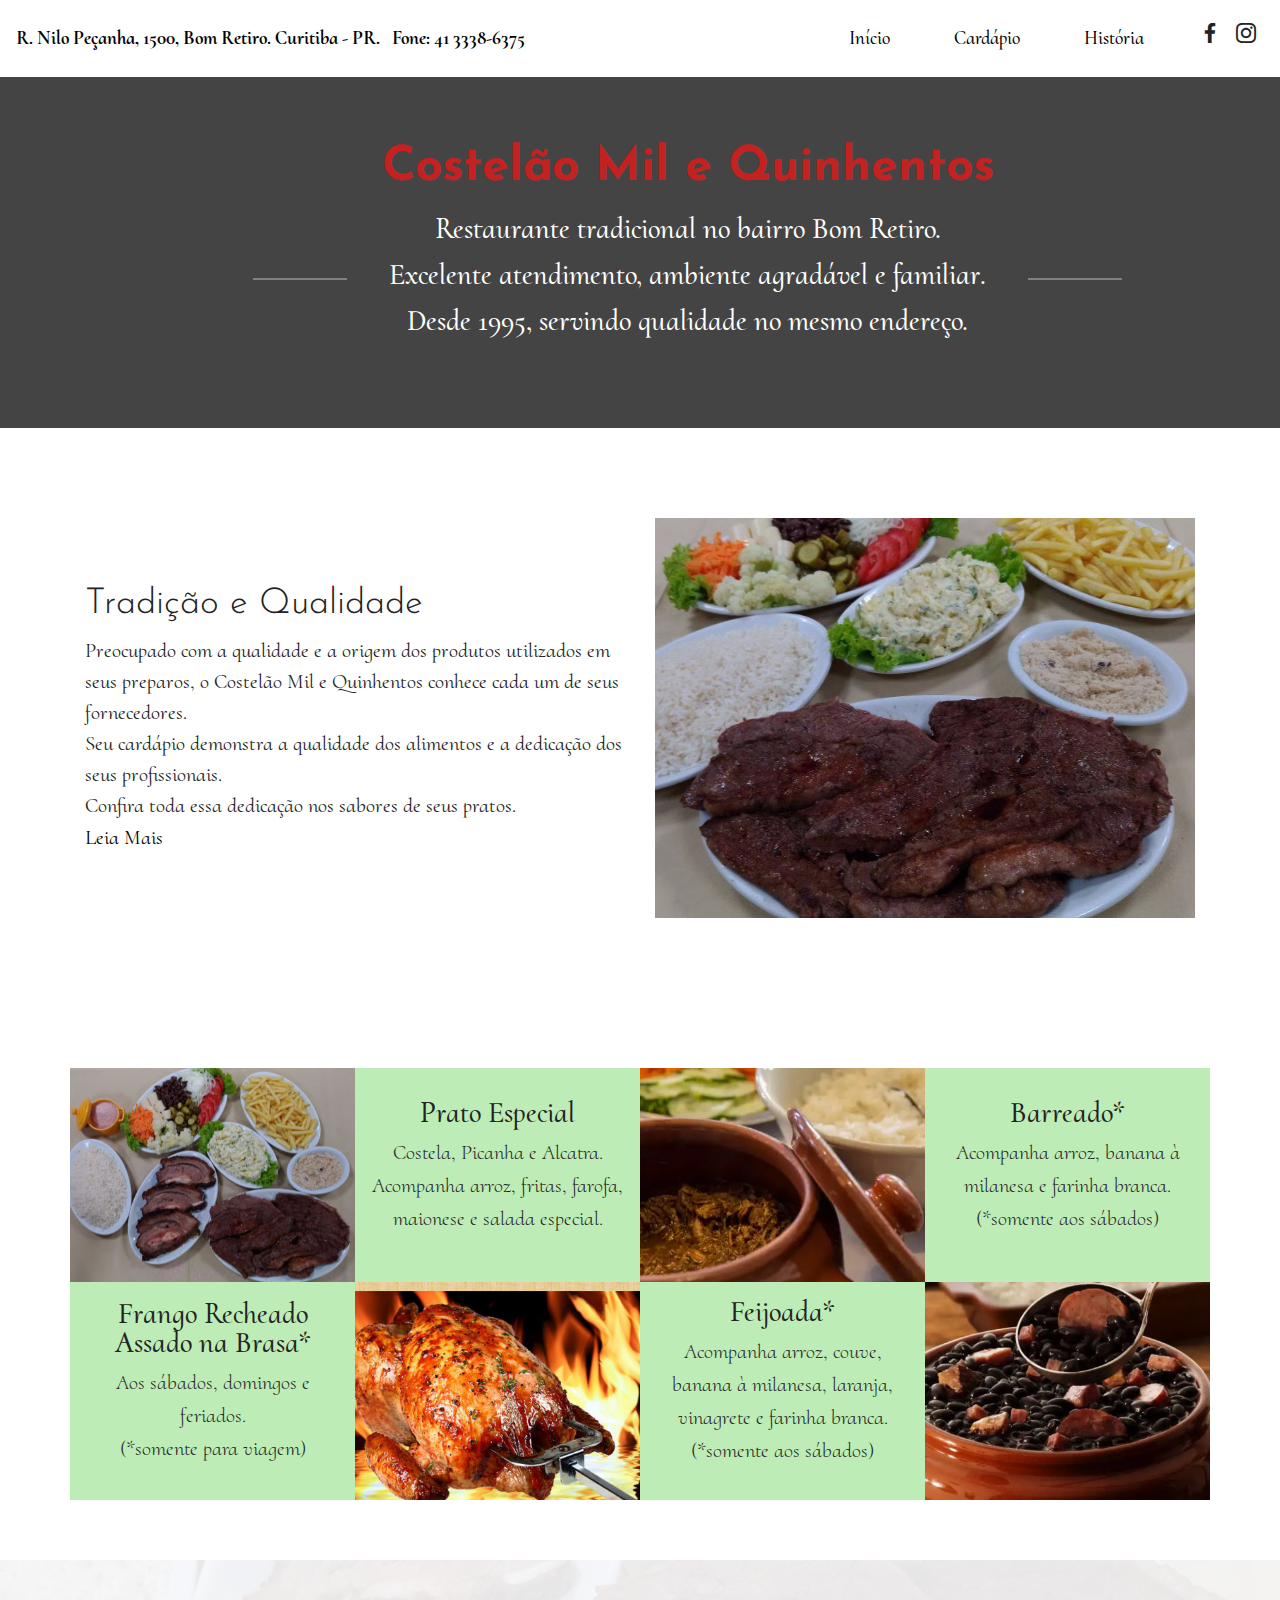
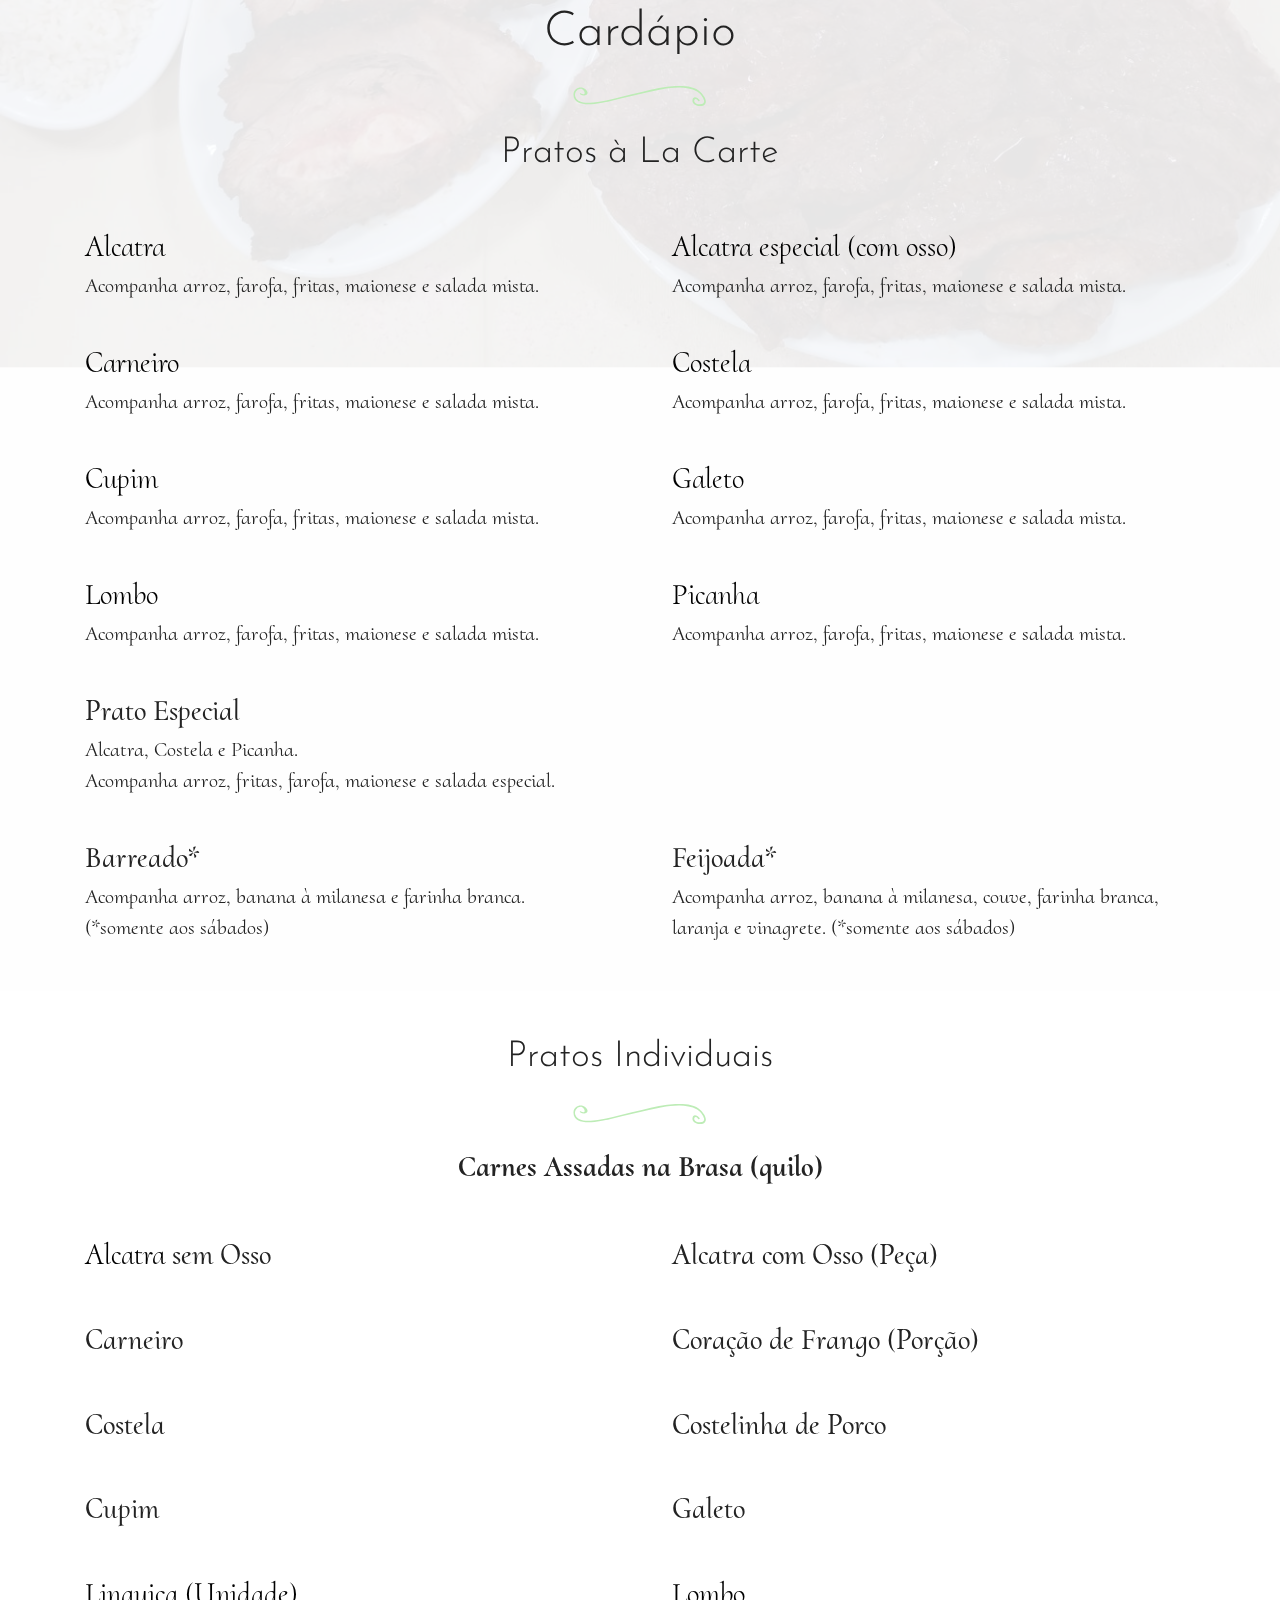
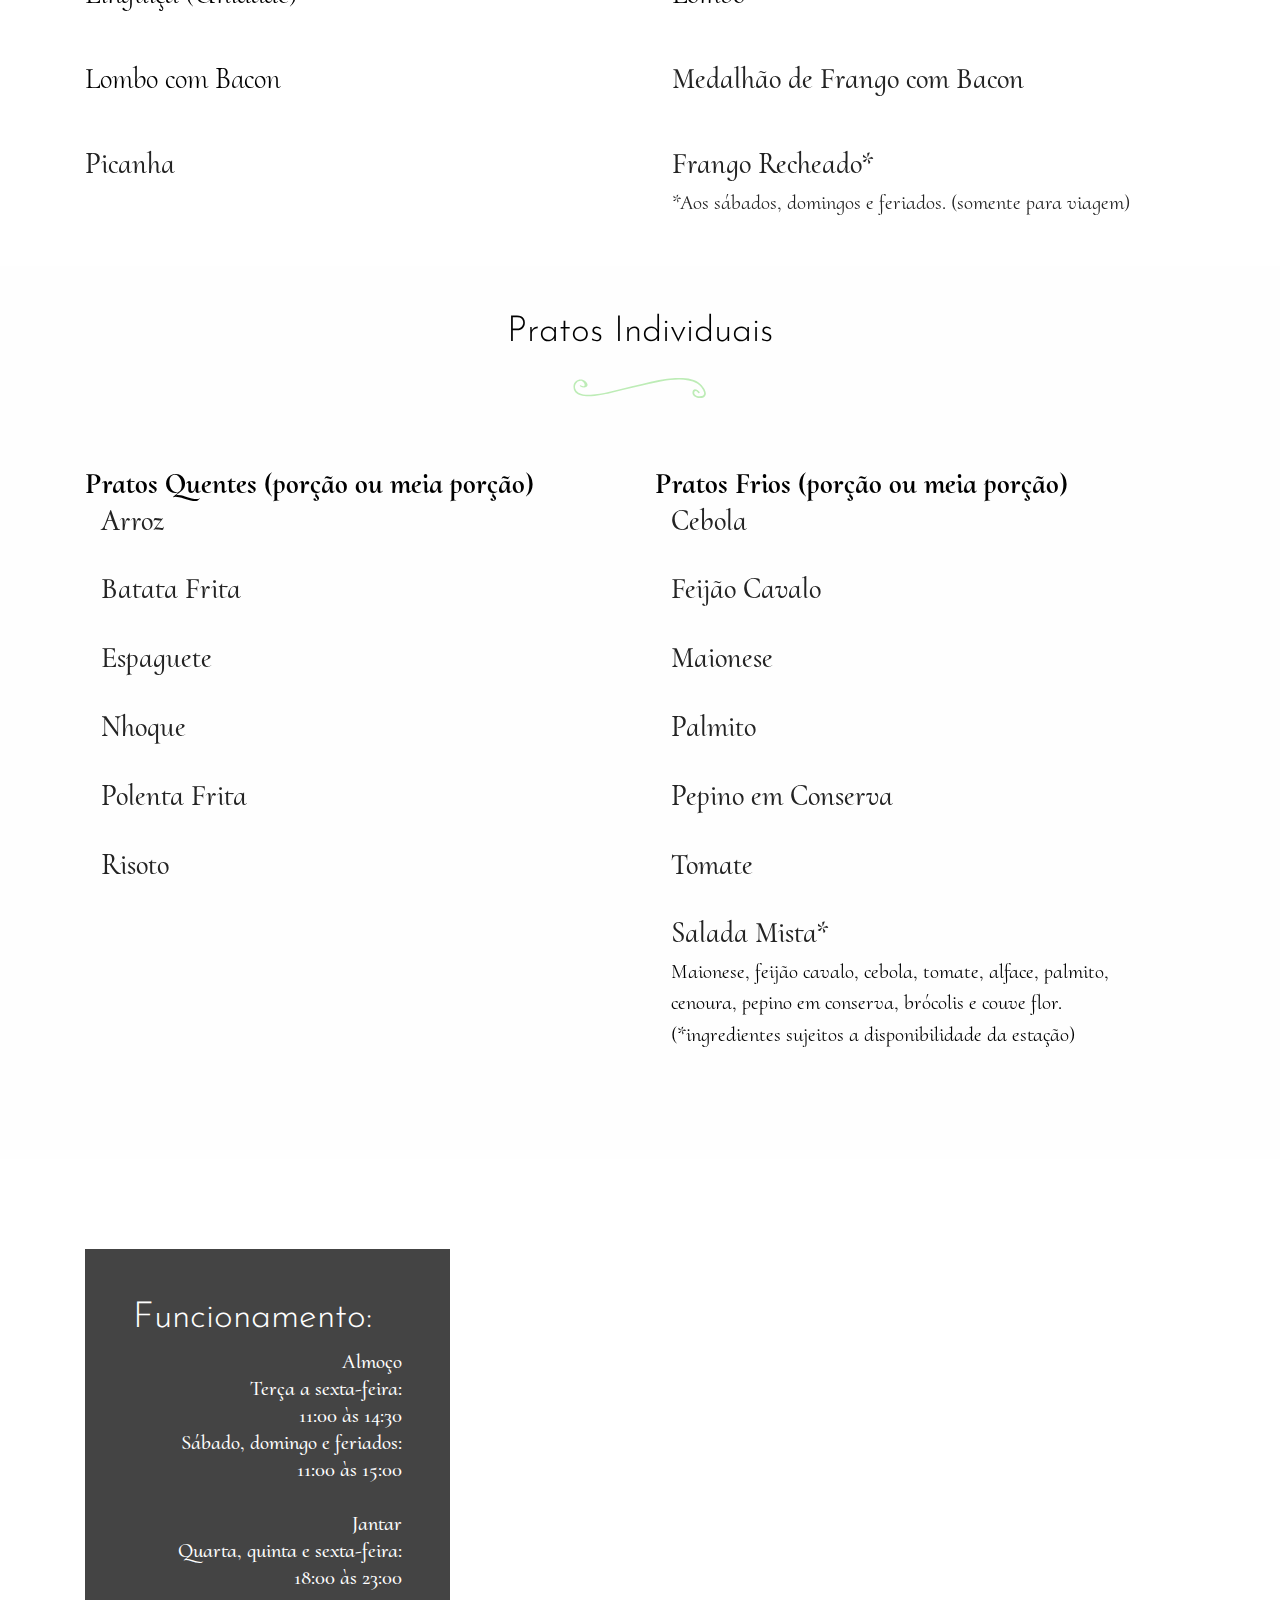
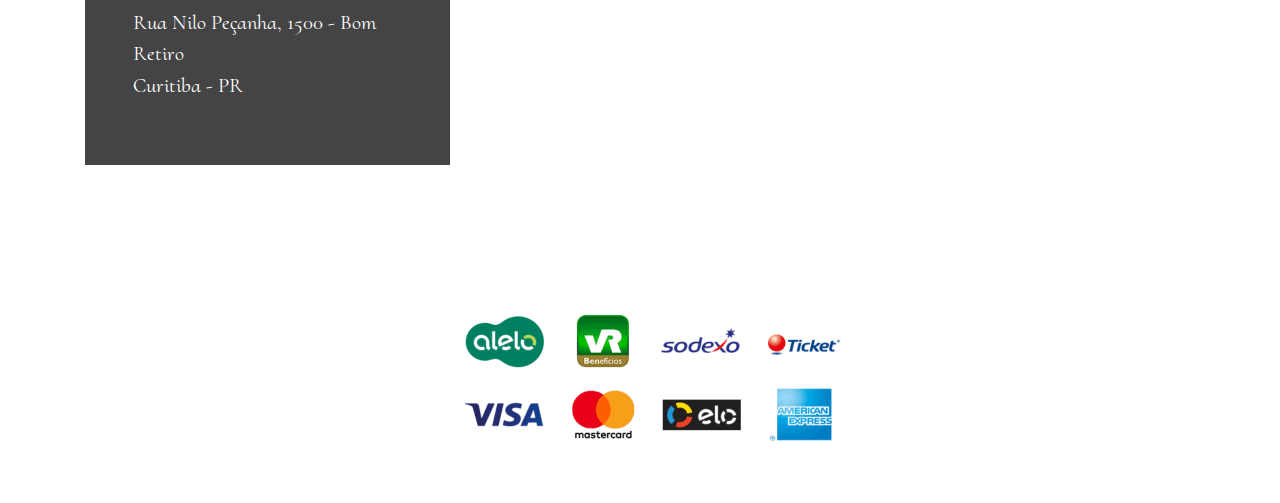
<file: index.html>
<!DOCTYPE html>
<html >
<head>
  <!-- Site made with Mobirise Website Builder v4.7.2, https://mobirise.com -->
  <meta charset="UTF-8">
  <meta http-equiv="X-UA-Compatible" content="IE=edge">
  <meta name="generator" content="Mobirise v4.7.2, mobirise.com">
  <meta name="viewport" content="width=device-width, initial-scale=1, minimum-scale=1">
  <link rel="shortcut icon" href="assets/images/logo.png" type="image/x-icon">
  <meta name="description" content="Restaurante tradicional no bairro Bom Retiro, desde 1994. ">
  <title>Costelão 1500</title>
  <link rel="stylesheet" href="assets/web/assets/mobirise-icons/mobirise-icons.css">
  <link rel="stylesheet" href="assets/tether/tether.min.css">
  <link rel="stylesheet" href="assets/soundcloud-plugin/style.css">
  <link rel="stylesheet" href="assets/bootstrap/css/bootstrap.min.css">
  <link rel="stylesheet" href="assets/bootstrap/css/bootstrap-grid.min.css">
  <link rel="stylesheet" href="assets/bootstrap/css/bootstrap-reboot.min.css">
  <link rel="stylesheet" href="assets/dropdown/css/style.css">
  <link rel="stylesheet" href="assets/socicon/css/styles.css">
  <link rel="stylesheet" href="assets/theme/css/style.css">
  <link rel="stylesheet" href="assets/mobirise/css/mbr-additional.css" type="text/css">
  
  
  
</head>
<body>
  <section class="menu cid-qRdLgfAPdk" once="menu" id="menu3-1">

    
    

    <nav class="navbar navbar-dropdown navbar-fixed-top navbar-expand-lg">
        <div class="navbar-brand">
            
            <span class="navbar-caption-wrap"><a class="navbar-caption text-black display-4" href="index.html#info2-b">
                    R. Nilo Peçanha, 1500, Bom Retiro. Curitiba - PR. &nbsp; Fone: 41 3338-6375&nbsp;&nbsp;</a></span>
        </div>
        <button class="navbar-toggler" type="button" data-toggle="collapse" data-target="#navbarSupportedContent" aria-controls="navbarNavAltMarkup" aria-expanded="false" aria-label="Toggle navigation">
            <div class="hamburger">
                <span></span>
                <span></span>
                <span></span>
                <span></span>
            </div>
        </button>
      <div class="collapse navbar-collapse" id="navbarSupportedContent">
            <ul class="navbar-nav nav-dropdown nav-right" data-app-modern-menu="true"><li class="nav-item">
                    <a class="nav-link link text-black display-4" href="index.html#header3-3">Início</a>
                </li>
                <li class="nav-item">
                    <a class="nav-link link text-black display-4" href="index.html#restaurant-menu1-8">Cardápio</a>
                </li>
                <li class="nav-item">
                    <a class="nav-link link text-black display-4" href="page1.html" target="_blank">História</a>
                </li></ul>
            <div class="icons-menu">
              <a href="https://www.facebook.com/pages/Costel%C3%A3o-1500/103990153020983" target="_blank">
                <span class="p-2 mbr-iconfont socicon-facebook socicon"></span>
              </a>
              <a href="https://www.instagram.com/costelaomilequinhentos/?hl=pt-br">
                <span class="p-2 mbr-iconfont socicon-instagram socicon"></span>
              </a>
              
              
              
              
            </div>
            
      </div>
    </nav>
</section>

<section class="header3 cid-qRdPfYG1iO" id="header3-3">

    

    

    <div class="container align-center">
        <div class="row justify-content-center">
            <div class="media-container-column mbr-white col-md-10 offset-md-1">
                <h1 class="mbr-section-title align-center mbr-fonts-style mbr-bold display-1">Costelão Mil e Quinhentos</h1>
                <div class="subtitle-wrapper">
                    <hr>
                    <h2 class="mbr-text align-center mbr-fonts-style display-5">Restaurante tradicional no bairro Bom Retiro. <br>Excelente atendimento, ambiente agradável e familiar.<br>Desde 1995, servindo qualidade no mesmo endereço.</h2>
                    <hr>
                </div>
                <div class="btn-wrapper mt-3">
                    
                </div>
            </div>
        </div>
    </div>
    
</section>

<section class="features1 cid-qRmDh2MdTX" id="features1-4">

    

    

    <div class="container">
        <div class="row justify-content-center align-items-center">
            
            <div class="col-sm-12 text-block col-md-6">
                
                <h3 class="mbr-section-title mbr-fonts-style align-right display-2">Tradição e Qualidade</h3>
                <div class="mbr-section-text mbr-fonts-style align-right display-7">Preocupado com a qualidade e a origem dos produtos utilizados em seus preparos, o Costelão Mil e Quinhentos conhece cada um de seus fornecedores. <br>Seu cardápio demonstra a qualidade dos alimentos e a dedicação dos seus profissionais.<br>Confira toda essa dedicação nos sabores de seus pratos.<br><a href="page1.html" class="text-primary" target="_blank">Leia Mais</a></div>
            </div>
            <div class="col-sm-12 col-md-6 img-block align-center">
                <div class="mbr-figure">
                    <img src="assets/images/img-20180424-wa0090-931x552.jpg" alt="Mobirise" title="">
                </div>
            </div>
        </div>
    </div>
</section>

<section class="features3 cid-qRmMgscMeu" id="features3-7">

    

    
    <div class="container">
        <div class="row main align-items-center">
            <div class="col-md-6 col-lg-3 image-element align-self-stretch">
                <div class="img-wrap">
                    <img src="assets/images/p-20180301-195123-sres-1-570x321.jpg" alt="" title="">
                </div>
            </div>
            <div class="col-md-6 col-lg-3 text-element">
                <div class="text-content">
                    <h2 class="mbr-title  mbr-fonts-style align-center display-5">Prato Especial</h2>
                    <p class="mbr-text mbr-light mbr-fonts-style align-center display-7">Costela, Picanha e Alcatra.<br>Acompanha arroz, fritas, farofa, maionese e salada especial.<br>
                    </p>
                    
                </div>
            </div>
            <div class="col-md-6 col-lg-3 image-element align-self-stretch">
                <div class="img-wrap">
                    <img src="assets/images/15256989750376412758285825361849-1-570x366.jpg" alt="" title="">
                </div>
            </div>
            <div class="col-md-6 col-lg-3 text-element">
                <div class="text-content">
                    <h2 class="mbr-title  mbr-fonts-style align-center display-5">Barreado*</h2>
                    <p class="mbr-text mbr-light mbr-fonts-style align-center display-7">Acompanha arroz, banana à milanesa e farinha branca.<br>(*somente aos sábados)</p>
                    
                </div>
            </div>
        </div>
        <div class="row main-reverse align-items-center">
            <div class="col-md-6 col-lg-3 image-element align-self-stretch">
                <div class="img-wrap">
                    <img src="assets/images/15256991159205777549687923265216-1-570x626.jpg" alt="" title="">
                </div>
            </div>
            <div class="col-md-6 col-lg-3 text-element">
                <div class="text-content">
                    <h2 class="mbr-title  mbr-fonts-style align-center display-5">
                        Feijoada*</h2>
                    <p class="mbr-text mbr-light mbr-fonts-style align-center display-7">Acompanha arroz, couve, banana à milanesa, laranja, vinagrete e farinha branca.
<br>(*somente aos sábados)</p>
                    
                </div>
            </div>
            <div class="col-md-6 col-lg-3 image-element align-self-stretch">
                <div class="img-wrap">
                    <img src="assets/images/frangoassadonabrasa-1-570x428.jpg" alt="" title="">
                </div>
            </div>
            <div class="col-md-6 col-lg-3 text-element">
                <div class="text-content">
                    <h2 class="mbr-title  mbr-fonts-style align-center display-5">Frango Recheado Assado na Brasa*</h2>
                    <p class="mbr-text mbr-light mbr-fonts-style align-center display-7">Aos sábados, domingos e feriados.
<br>(*somente para viagem)</p>
                    
                </div>
            </div>
        </div>
        
        
    </div>
</section>

<section class="restaurant-menu1 cid-qRmQWEHphr mbr-parallax-background" id="restaurant-menu1-8">

    

    <div class="mbr-overlay" style="opacity: 0.9; background-color: rgb(255, 255, 255);">
    </div>

    <div class="container">
        <h2 class="mbr-fonts-style mbr-section-title align-center display-1">Cardápio</h2>
        <div class="py-3 ornament align-center">
            <svg xmlns="http://www.w3.org/2000/svg" viewBox="0 0 133 20" height="20" width="150" fill="#bdecb6">
                <g><path d="M127.18,6.19C121-.05,109.94-.24,101.84.1,90.84.56,80,3.3,69.32,5.77c-8,1.86-16,3.63-24,5.72-9.21,2.41-18.6,4.72-28.14,5.19-4.1.2-8.48,0-12.16-2a6.6,6.6,0,0,1-2.7-9A5.46,5.46,0,0,1,7.07,2.77c4-.22,6.73,8.39-.08,4.58a.49.49,0,0,0-.49.84c4.88,3,10.8,0,5.4-4.91C7.6-.63.4,2.06,0,8-1,24,28.25,17,36.29,15.24,53.74,11.37,70.9,6.44,88.53,3.33c11.1-2,24.75-3.54,35.06,2.19a16,16,0,0,1,6.86,8.85c1.29,4.31-4.35,4.2-7,3.52-4.84-1.26-2.42-8,1.22-3,.61.83,2,0,1.4-.82-2.15-2.93-6.71-4.9-7.12.35s8.36,7.24,11.72,4.47C135,15.32,129.91,9,127.18,6.19Z"></path></g>
            </svg>
        </div>

        <h3 class="mbr-fonts-style mbr-section-subtitle align-center display-2">Pratos à La Carte</h3>
        <div class="row pt-5 menu-row">
            
            
            
            
        <div class="col-md-6 menu-item">
                <h3 class="item-title mbr-fonts-style display-5"><a href="#" class="text-primary">Alcatra</a></h3>
                <div class="menu-box">
                    <p class="box-text mbr-fonts-style display-7">
                        Acompanha arroz, farofa, fritas, maionese e salada mista.</p>
                    <span class="mbr-fonts-style box-price display-2"></span>
                </div>
            </div><div class="col-md-6 menu-item">
                <h3 class="item-title mbr-fonts-style display-5"><a href="#" class="text-primary">Alcatra especial (com osso)</a></h3>
                <div class="menu-box">
                    <p class="box-text mbr-fonts-style display-7">
                        Acompanha arroz, farofa, fritas, maionese e salada mista.</p>
                    <span class="mbr-fonts-style box-price display-2"></span>
                </div>
            </div><div class="col-md-6 menu-item">
                <h3 class="item-title mbr-fonts-style display-5"><a href="#" class="text-primary">Carneiro</a></h3>
                <div class="menu-box">
                    <p class="box-text mbr-fonts-style display-7">
                        Acompanha arroz, farofa, fritas, maionese e salada mista.</p>
                    <span class="mbr-fonts-style box-price display-2"></span>
                </div>
            </div><div class="col-md-6 menu-item">
                <h3 class="item-title mbr-fonts-style display-5"><a href="#" class="text-primary">Costela</a></h3>
                <div class="menu-box">
                    <p class="box-text mbr-fonts-style display-7">
                        Acompanha arroz, farofa, fritas, maionese e salada mista.</p>
                    <span class="mbr-fonts-style box-price display-2"></span>
                </div>
            </div><div class="col-md-6 menu-item">
                <h3 class="item-title mbr-fonts-style display-5"><a href="#" class="text-primary">Cupim</a></h3>
                <div class="menu-box">
                    <p class="box-text mbr-fonts-style display-7">Acompanha arroz, farofa, fritas, maionese e salada mista.</p>
                    <span class="mbr-fonts-style box-price display-2"></span>
                </div>
            </div><div class="col-md-6 menu-item">
                <h3 class="item-title mbr-fonts-style display-5"><a href="#" class="text-primary">Galeto</a></h3>
                <div class="menu-box">
                    <p class="box-text mbr-fonts-style display-7">Acompanha arroz, farofa, fritas, maionese e salada mista.</p>
                    <span class="mbr-fonts-style box-price display-2"></span>
                </div>
            </div><div class="col-md-6 menu-item">
                <h3 class="item-title mbr-fonts-style display-5"><a href="#" class="text-primary">Lombo</a></h3>
                <div class="menu-box">
                    <p class="box-text mbr-fonts-style display-7">Acompanha arroz, farofa, fritas, maionese e salada mista.</p>
                    <span class="mbr-fonts-style box-price display-2"></span>
                </div>
            </div><div class="col-md-6 menu-item">
                <h3 class="item-title mbr-fonts-style display-5"><a href="#" class="text-primary">Picanha</a></h3>
                <div class="menu-box">
                    <p class="box-text mbr-fonts-style display-7">Acompanha arroz, farofa, fritas, maionese e salada mista.</p>
                    <span class="mbr-fonts-style box-price display-2"></span>
                </div>
            </div><div class="col-md-6 menu-item">
                <h3 class="item-title mbr-fonts-style display-5">Prato Especial</h3>
                <div class="menu-box">
                    <p class="box-text mbr-fonts-style display-7"> Alcatra, Costela e Picanha.<br>Acompanha arroz, fritas, farofa, maionese e salada especial.</p>
                    <span class="mbr-fonts-style box-price display-2"></span>
                </div>
            </div><div class="col-md-6 menu-item">
                <h3 class="item-title mbr-fonts-style display-5"></h3>
                <div class="menu-box">
                    <p class="box-text mbr-fonts-style display-7"></p>
                    <span class="mbr-fonts-style box-price display-2"></span>
                </div>
            </div><div class="col-md-6 menu-item">
                <h3 class="item-title mbr-fonts-style display-5">Barreado*</h3>
                <div class="menu-box">
                    <p class="box-text mbr-fonts-style display-7">Acompanha arroz, banana à milanesa e farinha branca.
<br>(*somente aos sábados)</p>
                    <span class="mbr-fonts-style box-price display-2"></span>
                </div>
            </div><div class="col-md-6 menu-item">
                <h3 class="item-title mbr-fonts-style display-5">Feijoada*</h3>
                <div class="menu-box">
                    <p class="box-text mbr-fonts-style display-7">Acompanha arroz, banana à milanesa, couve, farinha branca, laranja e vinagrete. (*somente aos sábados)</p>
                    <span class="mbr-fonts-style box-price display-2"></span>
                </div>
            </div></div>
    </div>
</section>

<section class="restaurant-menu1 cid-qRsv5H0td7" id="restaurant-menu1-f">

    

    

    <div class="container">
        <h2 class="mbr-fonts-style mbr-section-title align-center display-2">
            Pratos Individuais</h2>
        <div class="py-3 ornament align-center">
            <svg xmlns="http://www.w3.org/2000/svg" viewBox="0 0 133 20" height="20" width="150" fill="#bdecb6">
                <g><path d="M127.18,6.19C121-.05,109.94-.24,101.84.1,90.84.56,80,3.3,69.32,5.77c-8,1.86-16,3.63-24,5.72-9.21,2.41-18.6,4.72-28.14,5.19-4.1.2-8.48,0-12.16-2a6.6,6.6,0,0,1-2.7-9A5.46,5.46,0,0,1,7.07,2.77c4-.22,6.73,8.39-.08,4.58a.49.49,0,0,0-.49.84c4.88,3,10.8,0,5.4-4.91C7.6-.63.4,2.06,0,8-1,24,28.25,17,36.29,15.24,53.74,11.37,70.9,6.44,88.53,3.33c11.1-2,24.75-3.54,35.06,2.19a16,16,0,0,1,6.86,8.85c1.29,4.31-4.35,4.2-7,3.52-4.84-1.26-2.42-8,1.22-3,.61.83,2,0,1.4-.82-2.15-2.93-6.71-4.9-7.12.35s8.36,7.24,11.72,4.47C135,15.32,129.91,9,127.18,6.19Z"></path></g>
            </svg>
        </div>

        <h3 class="mbr-fonts-style mbr-section-subtitle align-center display-5"><strong>Carnes Assadas na Brasa
 (quilo)</strong></h3>
        <div class="row pt-5 menu-row">
            
            
            
            
        <div class="col-md-6 menu-item">
                <h3 class="item-title mbr-fonts-style display-5"><a href="#" class="text-primary">Alcatra&nbsp;</a>sem Osso</h3>
                <div class="menu-box">
                    <p class="box-text mbr-fonts-style display-7"></p>
                    <span class="mbr-fonts-style box-price display-2"></span>
                </div>
            </div><div class="col-md-6 menu-item">
                <h3 class="item-title mbr-fonts-style display-5">Alcatra com Osso (Peça)</h3>
                <div class="menu-box">
                    <p class="box-text mbr-fonts-style display-7"></p>
                    <span class="mbr-fonts-style box-price display-2"></span>
                </div>
            </div><div class="col-md-6 menu-item">
                <h3 class="item-title mbr-fonts-style display-5">Carneiro</h3>
                <div class="menu-box">
                    <p class="box-text mbr-fonts-style display-7"></p>
                    <span class="mbr-fonts-style box-price display-2"></span>
                </div>
            </div><div class="col-md-6 menu-item">
                <h3 class="item-title mbr-fonts-style display-5">Coração de Frango (Porção)</h3>
                <div class="menu-box">
                    <p class="box-text mbr-fonts-style display-7"></p>
                    <span class="mbr-fonts-style box-price display-2"></span>
                </div>
            </div><div class="col-md-6 menu-item">
                <h3 class="item-title mbr-fonts-style display-5">Costela</h3>
                <div class="menu-box">
                    <p class="box-text mbr-fonts-style display-7"></p>
                    <span class="mbr-fonts-style box-price display-2"></span>
                </div>
            </div><div class="col-md-6 menu-item">
                <h3 class="item-title mbr-fonts-style display-5">Costelinha de Porco</h3>
                <div class="menu-box">
                    <p class="box-text mbr-fonts-style display-7"></p>
                    <span class="mbr-fonts-style box-price display-2"></span>
                </div>
            </div><div class="col-md-6 menu-item">
                <h3 class="item-title mbr-fonts-style display-5">Cupim</h3>
                <div class="menu-box">
                    <p class="box-text mbr-fonts-style display-7"></p>
                    <span class="mbr-fonts-style box-price display-2"></span>
                </div>
            </div><div class="col-md-6 menu-item">
                <h3 class="item-title mbr-fonts-style display-5">Galeto</h3>
                <div class="menu-box">
                    <p class="box-text mbr-fonts-style display-7"></p>
                    <span class="mbr-fonts-style box-price display-2"></span>
                </div>
            </div><div class="col-md-6 menu-item">
                <h3 class="item-title mbr-fonts-style display-5"><a href="#" class="text-primary">Linguiça (Unidade)</a></h3>
                <div class="menu-box">
                    <p class="box-text mbr-fonts-style display-7"></p>
                    <span class="mbr-fonts-style box-price display-2"></span>
                </div>
            </div><div class="col-md-6 menu-item">
                <h3 class="item-title mbr-fonts-style display-5"><a href="#" class="text-primary">Lombo</a></h3>
                <div class="menu-box">
                    <p class="box-text mbr-fonts-style display-7"></p>
                    <span class="mbr-fonts-style box-price display-2"></span>
                </div>
            </div><div class="col-md-6 menu-item">
                <h3 class="item-title mbr-fonts-style display-5"><a href="#" class="text-primary">Lombo com Bacon</a></h3>
                <div class="menu-box">
                    <p class="box-text mbr-fonts-style display-7"></p>
                    <span class="mbr-fonts-style box-price display-2"></span>
                </div>
            </div><div class="col-md-6 menu-item">
                <h3 class="item-title mbr-fonts-style display-5">Medalhão de Frango com Bacon</h3>
                <div class="menu-box">
                    <p class="box-text mbr-fonts-style display-7"></p>
                    <span class="mbr-fonts-style box-price display-2"></span>
                </div>
            </div><div class="col-md-6 menu-item">
                <h3 class="item-title mbr-fonts-style display-5">Picanha</h3>
                <div class="menu-box">
                    <p class="box-text mbr-fonts-style display-7"></p>
                    <span class="mbr-fonts-style box-price display-2"></span>
                </div>
            </div><div class="col-md-6 menu-item">
                <h3 class="item-title mbr-fonts-style display-5">Frango Recheado*</h3>
                <div class="menu-box">
                    <p class="box-text mbr-fonts-style display-7">*Aos sábados, domingos e feriados. (somente para viagem)</p>
                    <span class="mbr-fonts-style box-price display-2"></span>
                </div>
            </div></div>
    </div>
</section>

<section class="restaurant-menu2 restaurant-special-menu cid-qRsBuwXPSX mbr-parallax-background" id="restaurant-menu2-h">

    

    <div class="mbr-overlay" style="opacity: 0.9; background-color: rgb(255, 255, 255);">
    </div>

    <div class="container">
        <h2 class="mbr-section-title align-center mbr-fonts-style mbr-black display-2">Pratos Individuais</h2>
        <div class="py-3 ornament align-center">
            <svg xmlns="http://www.w3.org/2000/svg" viewBox="0 0 133 20" height="20" width="150" fill="#bdecb6">
                <g><path d="M127.18,6.19C121-.05,109.94-.24,101.84.1,90.84.56,80,3.3,69.32,5.77c-8,1.86-16,3.63-24,5.72-9.21,2.41-18.6,4.72-28.14,5.19-4.1.2-8.48,0-12.16-2a6.6,6.6,0,0,1-2.7-9A5.46,5.46,0,0,1,7.07,2.77c4-.22,6.73,8.39-.08,4.58a.49.49,0,0,0-.49.84c4.88,3,10.8,0,5.4-4.91C7.6-.63.4,2.06,0,8-1,24,28.25,17,36.29,15.24,53.74,11.37,70.9,6.44,88.53,3.33c11.1-2,24.75-3.54,35.06,2.19a16,16,0,0,1,6.86,8.85c1.29,4.31-4.35,4.2-7,3.52-4.84-1.26-2.42-8,1.22-3,.61.83,2,0,1.4-.82-2.15-2.93-6.71-4.9-7.12.35s8.36,7.24,11.72,4.47C135,15.32,129.91,9,127.18,6.19Z"></path></g>
            </svg>
        </div>

        <div class="row pt-5">
            <div class="col-md-6">
                <div class="menu-group">
                    <h3 class="mbr-fonts-style group-title mbr-black align-left display-5">Pratos Quentes 
(porção ou meia porção)</h3>
                    <div class="row menu-row">
                        
                        
                    <div class="col-md-12 menu-item">
                            <div class="special-label align-right">
                              <div class="label-text mbr-fonts-style display-7">Chef Selection</div>
                            </div>
                            <h3 class="item-title mbr-fonts-style display-5">Arroz</h3>
                            <div class="menu-box">
                                <p class="box-text mbr-black mbr-fonts-style display-7"></p>
                                <span class="mbr-fonts-style box-price mbr-black display-2"></span>
                            </div>
                        </div><div class="col-md-12 menu-item">
                            <div class="special-label align-right">
                              <div class="label-text mbr-fonts-style display-7">New</div>
                            </div>
                            <h3 class="item-title mbr-fonts-style display-5">Batata Frita</h3>
                            <div class="menu-box">
                                <p class="box-text mbr-black mbr-fonts-style display-7"></p>
                                <span class="mbr-fonts-style box-price mbr-black display-2"></span>
                            </div>
                        </div><div class="col-md-12 menu-item">
                            <div class="special-label align-right">
                              <div class="label-text mbr-fonts-style display-7">New</div>
                            </div>
                            <h3 class="item-title mbr-fonts-style display-5">Espaguete</h3>
                            <div class="menu-box">
                                <p class="box-text mbr-black mbr-fonts-style display-7"></p>
                                <span class="mbr-fonts-style box-price mbr-black display-2"></span>
                            </div>
                        </div><div class="col-md-12 menu-item">
                            <div class="special-label align-right">
                              <div class="label-text mbr-fonts-style display-7">New</div>
                            </div>
                            <h3 class="item-title mbr-fonts-style display-5">Nhoque</h3>
                            <div class="menu-box">
                                <p class="box-text mbr-black mbr-fonts-style display-7"></p>
                                <span class="mbr-fonts-style box-price mbr-black display-2"></span>
                            </div>
                        </div><div class="col-md-12 menu-item">
                            <div class="special-label align-right">
                              <div class="label-text mbr-fonts-style display-7">New</div>
                            </div>
                            <h3 class="item-title mbr-fonts-style display-5">Polenta Frita</h3>
                            <div class="menu-box">
                                <p class="box-text mbr-black mbr-fonts-style display-7"></p>
                                <span class="mbr-fonts-style box-price mbr-black display-2"></span>
                            </div>
                        </div><div class="col-md-12 menu-item">
                            <div class="special-label align-right">
                              <div class="label-text mbr-fonts-style display-7">New</div>
                            </div>
                            <h3 class="item-title mbr-fonts-style display-5">Risoto</h3>
                            <div class="menu-box">
                                <p class="box-text mbr-black mbr-fonts-style display-7"></p>
                                <span class="mbr-fonts-style box-price mbr-black display-2"></span>
                            </div>
                        </div></div>
                </div>
                
                
            </div>
            <div class="col-md-6">
                <div class="menu-group">
                    <h3 class="mbr-fonts-style group-title mbr-black align-left display-5">Pratos Frios
 (porção ou meia porção)</h3>
                    <div class="row menu-row">
                        
                        
                        
                        
                        
                    <div class="col-md-12 menu-item">
                            <div class="special-label align-right">
                              <div class="label-text mbr-fonts-style display-7">Chef Selection</div>
                            </div>
                            <h3 class="item-title mbr-fonts-style display-5">Cebola</h3>
                            <div class="menu-box">
                                <p class="box-text mbr-black mbr-fonts-style display-7"></p>
                                <span class="mbr-fonts-style box-price mbr-black display-2"></span>
                            </div>
                        </div><div class="col-md-12 menu-item">
                            <div class="special-label align-right">
                              <div class="label-text mbr-fonts-style display-7">Chef Selection</div>
                            </div>
                            <h3 class="item-title mbr-fonts-style display-5">Feijão Cavalo</h3>
                            <div class="menu-box">
                                <p class="box-text mbr-black mbr-fonts-style display-7"></p>
                                <span class="mbr-fonts-style box-price mbr-black display-2"></span>
                            </div>
                        </div><div class="col-md-12 menu-item">
                            <div class="special-label align-right">
                              <div class="label-text mbr-fonts-style display-7">Chef Selection</div>
                            </div>
                            <h3 class="item-title mbr-fonts-style display-5">Maionese</h3>
                            <div class="menu-box">
                                <p class="box-text mbr-black mbr-fonts-style display-7"></p>
                                <span class="mbr-fonts-style box-price mbr-black display-2"></span>
                            </div>
                        </div><div class="col-md-12 menu-item">
                            <div class="special-label align-right">
                              <div class="label-text mbr-fonts-style display-7">Chef Selection</div>
                            </div>
                            <h3 class="item-title mbr-fonts-style display-5">Palmito</h3>
                            <div class="menu-box">
                                <p class="box-text mbr-black mbr-fonts-style display-7"></p>
                                <span class="mbr-fonts-style box-price mbr-black display-2"></span>
                            </div>
                        </div><div class="col-md-12 menu-item">
                            <div class="special-label align-right">
                              <div class="label-text mbr-fonts-style display-7">Guests Selection</div>
                            </div>
                            <h3 class="item-title mbr-fonts-style display-5">Pepino em Conserva</h3>
                            <div class="menu-box">
                                <p class="box-text mbr-black mbr-fonts-style display-7"></p>
                                <span class="mbr-fonts-style box-price mbr-black display-2"></span>
                            </div>
                        </div><div class="col-md-12 menu-item">
                            <div class="special-label align-right">
                              <div class="label-text mbr-fonts-style display-7">Guests Selection</div>
                            </div>
                            <h3 class="item-title mbr-fonts-style display-5">Tomate</h3>
                            <div class="menu-box">
                                <p class="box-text mbr-black mbr-fonts-style display-7"></p>
                                <span class="mbr-fonts-style box-price mbr-black display-2"></span>
                            </div>
                        </div><div class="col-md-12 menu-item">
                            <div class="special-label align-right">
                              <div class="label-text mbr-fonts-style display-7">Guests Selection</div>
                            </div>
                            <h3 class="item-title mbr-fonts-style display-5">Salada Mista*</h3>
                            <div class="menu-box">
                                <p class="box-text mbr-black mbr-fonts-style display-7">Maionese, feijão cavalo, cebola, tomate, alface, palmito, cenoura, pepino em conserva, brócolis e couve flor. (*ingredientes sujeitos a disponibilidade da estação)</p>
                                <span class="mbr-fonts-style box-price mbr-black display-2"></span>
                            </div>
                        </div></div>
                </div>
                
                
            </div>
        </div>
    </div>
</section>

<section class="info2 cid-qRn241vVjs" id="info2-b">

    

    
    <div class="container">
        <div class="row">
            <div class="col-sm-12 col-lg-4 col-md-6 text-block">            
                <div class="content-panel">
                    <h2 class="mbr-section-title mbr-fonts-style align-left mbr-white display-2">Funcionamento:</h2>
                    <h3 class="mbr-section-subtitle mbr-fonts-style align-left mbr-white pb-2 display-7">Almoço<br>Terça a sexta-feira:<br> 11:00 às 14:30<br>Sábado, domingo e feriados: <br>11:00 às 15:00<br><br>Jantar<br>Quarta, quinta e sexta-feira:<br>18:00 às 23:00</h3>
                    <p class="adress-block mbr-fonts-style align-left mbr-white display-7">Rua Nilo Peçanha, 1500 - Bom Retiro  
<br>Curitiba - PR</p>
                </div>
            </div>
            <div class="col-sm-12 col-lg-8 col-md-6">
                <div class="google-map"><iframe frameborder="0" style="border:0" src="https://www.google.com/maps/embed/v1/place?key=AIzaSyA0Dx_boXQiwvdz8sJHoYeZNVTdoWONYkU&amp;q=place_id:ChIJ2RIZ0qjm3JQRx70AgZD7QqU" allowfullscreen=""></iframe></div>
            </div>
        </div>
   </div>
</section>

<section class="cid-qRsnX5C5lm" id="footer1-d">

    

    

    <div class="container">
        <div class="row justify-content-center">
            
            
            <div class="logo-section col-sm-12 col-lg-4 align-center">
                <a href="#"><img src="assets/images/cartoes-758x256.png" height="128" alt="Mobirise" title="Cartões Aceitos" style="height: 8rem;"></a>
            </div>
        </div>
    </div>
</section>


  <script src="assets/web/assets/jquery/jquery.min.js"></script>
  <script src="assets/popper/popper.min.js"></script>
  <script src="assets/tether/tether.min.js"></script>
  <script src="assets/bootstrap/js/bootstrap.min.js"></script>
  <script src="assets/dropdown/js/script.min.js"></script>
  <script src="assets/smoothscroll/smooth-scroll.js"></script>
  <script src="assets/playervimeo/vimeo_player.js"></script>
  <script src="assets/parallax/jarallax.min.js"></script>
  <script src="assets/mbr-restaurant-special-menu/mbr-restaurant-special-menu.js"></script>
  <script src="assets/touch-swipe/jquery.touch-swipe.min.js"></script>
  <script src="assets/theme/js/script.js"></script>
  
  
</body>
</html>
</file>
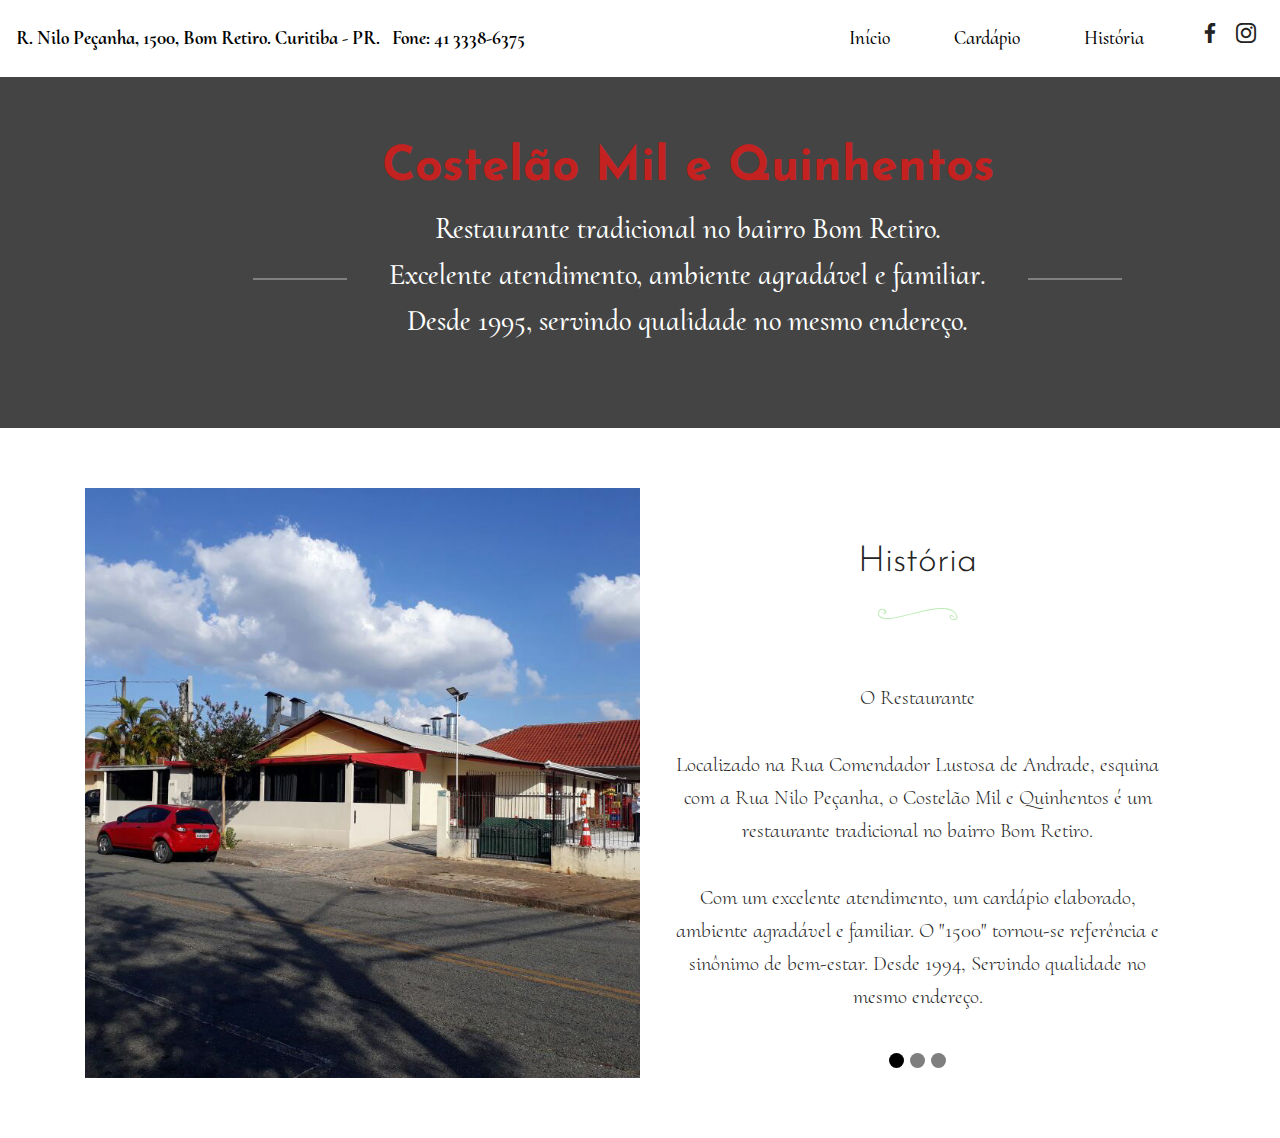
<file: page1.html>
<!DOCTYPE html>
<html >
<head>
  <!-- Site made with Mobirise Website Builder v4.7.2, https://mobirise.com -->
  <meta charset="UTF-8">
  <meta http-equiv="X-UA-Compatible" content="IE=edge">
  <meta name="generator" content="Mobirise v4.7.2, mobirise.com">
  <meta name="viewport" content="width=device-width, initial-scale=1, minimum-scale=1">
  <link rel="shortcut icon" href="assets/images/logo.png" type="image/x-icon">
  <meta name="description" content="">
  <title>História</title>
  <link rel="stylesheet" href="assets/web/assets/mobirise-icons/mobirise-icons.css">
  <link rel="stylesheet" href="assets/tether/tether.min.css">
  <link rel="stylesheet" href="assets/soundcloud-plugin/style.css">
  <link rel="stylesheet" href="assets/bootstrap/css/bootstrap.min.css">
  <link rel="stylesheet" href="assets/bootstrap/css/bootstrap-grid.min.css">
  <link rel="stylesheet" href="assets/bootstrap/css/bootstrap-reboot.min.css">
  <link rel="stylesheet" href="assets/socicon/css/styles.css">
  <link rel="stylesheet" href="assets/dropdown/css/style.css">
  <link rel="stylesheet" href="assets/theme/css/style.css">
  <link rel="stylesheet" href="assets/mobirise/css/mbr-additional.css" type="text/css">
  
  
  
</head>
<body>
  <section class="menu cid-qRdLgfAPdk" once="menu" id="menu3-i">

    
    

    <nav class="navbar navbar-dropdown navbar-fixed-top navbar-expand-lg">
        <div class="navbar-brand">
            
            <span class="navbar-caption-wrap"><a class="navbar-caption text-black display-4" href="index.html#info2-b">
                    R. Nilo Peçanha, 1500, Bom Retiro. Curitiba - PR. &nbsp; Fone: 41 3338-6375&nbsp;&nbsp;</a></span>
        </div>
        <button class="navbar-toggler" type="button" data-toggle="collapse" data-target="#navbarSupportedContent" aria-controls="navbarNavAltMarkup" aria-expanded="false" aria-label="Toggle navigation">
            <div class="hamburger">
                <span></span>
                <span></span>
                <span></span>
                <span></span>
            </div>
        </button>
      <div class="collapse navbar-collapse" id="navbarSupportedContent">
            <ul class="navbar-nav nav-dropdown nav-right" data-app-modern-menu="true"><li class="nav-item">
                    <a class="nav-link link text-black display-4" href="index.html#header3-3">Início</a>
                </li>
                <li class="nav-item">
                    <a class="nav-link link text-black display-4" href="index.html#restaurant-menu1-8">Cardápio</a>
                </li>
                <li class="nav-item">
                    <a class="nav-link link text-black display-4" href="page1.html" target="_blank">História</a>
                </li></ul>
            <div class="icons-menu">
              <a href="https://www.facebook.com/pages/Costel%C3%A3o-1500/103990153020983" target="_blank">
                <span class="p-2 mbr-iconfont socicon-facebook socicon"></span>
              </a>
              <a href="https://www.instagram.com/costelaomilequinhentos/?hl=pt-br">
                <span class="p-2 mbr-iconfont socicon-instagram socicon"></span>
              </a>
              
              
              
              
            </div>
            
      </div>
    </nav>
</section>

<section class="header3 cid-qRsXjGdvsR" id="header3-l">

    

    

    <div class="container align-center">
        <div class="row justify-content-center">
            <div class="media-container-column mbr-white col-md-10 offset-md-1">
                <h1 class="mbr-section-title align-center mbr-fonts-style mbr-bold display-1">Costelão Mil e Quinhentos</h1>
                <div class="subtitle-wrapper">
                    <hr>
                    <h2 class="mbr-text align-center mbr-fonts-style display-5">Restaurante tradicional no bairro Bom Retiro. <br>Excelente atendimento, ambiente agradável e familiar.<br>Desde 1995, servindo qualidade no mesmo endereço.</h2>
                    <hr>
                </div>
                <div class="btn-wrapper mt-3">
                    
                </div>
            </div>
        </div>
    </div>
    
</section>

<section class="carousel slide testimonials-slider cid-qRsVP9F6w7" id="features5-k">

    

    

    <div class="container text-center">

        <div class="carousel slide" data-ride="carousel" role="listbox">
            <div class="carousel-inner">
                
            <div class="carousel-item">
                    <div class="media-container-row">
                        <div class="col-lg-6 image-element align-self-stretch">
                            <div class="img-wrap">
                                <img src="assets/images/img-20180502-wa0013-1-1032x774.jpg" alt="" title="">
                            </div>
                        </div>
                        <div class="col-lg-6 text-element">
                            <div class="text-content">
                                <h2 class="mbr-subtitle mbr-primary pt-2 mbr-fonts-style align-center display-5"></h2>
                                <h2 class="mbr-title pt-2 mbr-fonts-style align-center display-2">
                                    História</h2>
                                <div class="py-3 ornament align-center">
                                    <svg xmlns="http://www.w3.org/2000/svg" viewBox="0 0 133 20" height="20" width="80" fill="#bdecb6">
                                        <g><path d="M127.18,6.19C121-.05,109.94-.24,101.84.1,90.84.56,80,3.3,69.32,5.77c-8,1.86-16,3.63-24,5.72-9.21,2.41-18.6,4.72-28.14,5.19-4.1.2-8.48,0-12.16-2a6.6,6.6,0,0,1-2.7-9A5.46,5.46,0,0,1,7.07,2.77c4-.22,6.73,8.39-.08,4.58a.49.49,0,0,0-.49.84c4.88,3,10.8,0,5.4-4.91C7.6-.63.4,2.06,0,8-1,24,28.25,17,36.29,15.24,53.74,11.37,70.9,6.44,88.53,3.33c11.1-2,24.75-3.54,35.06,2.19a16,16,0,0,1,6.86,8.85c1.29,4.31-4.35,4.2-7,3.52-4.84-1.26-2.42-8,1.22-3,.61.83,2,0,1.4-.82-2.15-2.93-6.71-4.9-7.12.35s8.36,7.24,11.72,4.47C135,15.32,129.91,9,127.18,6.19Z"></path></g>
                                    </svg>
                                </div>
                                <div class="mbr-section-text">
                                    <p class="mbr-text mbr-light mbr-fonts-style align-center display-7"><br>O Restaurante
<br>
<br>Localizado na Rua Comendador Lustosa de Andrade, esquina com a Rua Nilo Peçanha, o Costelão Mil e Quinhentos é um restaurante tradicional no bairro Bom Retiro. 
<br>
<br>Com um excelente atendimento, um cardápio elaborado, ambiente agradável e familiar. O "1500" tornou-se referência e sinônimo de bem-estar. Desde 1994, Servindo qualidade no mesmo endereço.<br></p>
                                </div>
                                <div class="py-3 link"></div>
                            </div>
                        </div>
                    </div>
                </div><div class="carousel-item">
                    <div class="media-container-row">
                        <div class="col-lg-6 image-element align-self-stretch">
                            <div class="img-wrap">
                                <img src="assets/images/b612-20180427-181201-324-1110x624.jpg" alt="" title="">
                            </div>
                        </div>
                        <div class="col-lg-6 text-element">
                            <div class="text-content">
                                <h2 class="mbr-subtitle mbr-primary pt-2 mbr-fonts-style align-center display-5"></h2>
                                <h2 class="mbr-title pt-2 mbr-fonts-style align-center display-2">
                                    História</h2>
                                <div class="py-3 ornament align-center">
                                    <svg xmlns="http://www.w3.org/2000/svg" viewBox="0 0 133 20" height="20" width="80" fill="#bdecb6">
                                        <g><path d="M127.18,6.19C121-.05,109.94-.24,101.84.1,90.84.56,80,3.3,69.32,5.77c-8,1.86-16,3.63-24,5.72-9.21,2.41-18.6,4.72-28.14,5.19-4.1.2-8.48,0-12.16-2a6.6,6.6,0,0,1-2.7-9A5.46,5.46,0,0,1,7.07,2.77c4-.22,6.73,8.39-.08,4.58a.49.49,0,0,0-.49.84c4.88,3,10.8,0,5.4-4.91C7.6-.63.4,2.06,0,8-1,24,28.25,17,36.29,15.24,53.74,11.37,70.9,6.44,88.53,3.33c11.1-2,24.75-3.54,35.06,2.19a16,16,0,0,1,6.86,8.85c1.29,4.31-4.35,4.2-7,3.52-4.84-1.26-2.42-8,1.22-3,.61.83,2,0,1.4-.82-2.15-2.93-6.71-4.9-7.12.35s8.36,7.24,11.72,4.47C135,15.32,129.91,9,127.18,6.19Z"></path></g>
                                    </svg>
                                </div>
                                <div class="mbr-section-text">
                                    <p class="mbr-text mbr-light mbr-fonts-style align-center display-7"><br>O Restaurante
<br>
<br>Localizado na Rua Comendador Lustosa de Andrade, esquina com a Rua Nilo Peçanha, o Costelão Mil e Quinhentos é um restaurante tradicional no bairro Bom Retiro.
<br>
<br>Com um excelente atendimento, um cardápio elaborado, ambiente agradável e familiar. O "1500" tornou-se referência e sinônimo de bem-estar. Desde 1994, Servindo qualidade no mesmo endereço.</p>
                                </div>
                                <div class="py-3 link"></div>
                            </div>
                        </div>
                    </div>
                </div><div class="carousel-item">
                    <div class="media-container-row">
                        <div class="col-lg-6 image-element align-self-stretch">
                            <div class="img-wrap">
                                <img src="assets/images/p-20180301-194920-sres-1110x625.jpg" alt="" title="">
                            </div>
                        </div>
                        <div class="col-lg-6 text-element">
                            <div class="text-content">
                                <h2 class="mbr-subtitle mbr-primary pt-2 mbr-fonts-style align-center display-5"></h2>
                                <h2 class="mbr-title pt-2 mbr-fonts-style align-center display-2">
                                    História</h2>
                                <div class="py-3 ornament align-center">
                                    <svg xmlns="http://www.w3.org/2000/svg" viewBox="0 0 133 20" height="20" width="80" fill="#bdecb6">
                                        <g><path d="M127.18,6.19C121-.05,109.94-.24,101.84.1,90.84.56,80,3.3,69.32,5.77c-8,1.86-16,3.63-24,5.72-9.21,2.41-18.6,4.72-28.14,5.19-4.1.2-8.48,0-12.16-2a6.6,6.6,0,0,1-2.7-9A5.46,5.46,0,0,1,7.07,2.77c4-.22,6.73,8.39-.08,4.58a.49.49,0,0,0-.49.84c4.88,3,10.8,0,5.4-4.91C7.6-.63.4,2.06,0,8-1,24,28.25,17,36.29,15.24,53.74,11.37,70.9,6.44,88.53,3.33c11.1-2,24.75-3.54,35.06,2.19a16,16,0,0,1,6.86,8.85c1.29,4.31-4.35,4.2-7,3.52-4.84-1.26-2.42-8,1.22-3,.61.83,2,0,1.4-.82-2.15-2.93-6.71-4.9-7.12.35s8.36,7.24,11.72,4.47C135,15.32,129.91,9,127.18,6.19Z"></path></g>
                                    </svg>
                                </div>
                                <div class="mbr-section-text">
                                    <p class="mbr-text mbr-light mbr-fonts-style align-center display-7"><br>O Restaurante
<br>
<br>Localizado na Rua Comendador Lustosa de Andrade, esquina com a Rua Nilo Peçanha, o Costelão Mil e Quinhentos é um restaurante tradicional no bairro Bom Retiro.
<br>
<br>Com um excelente atendimento, um cardápio elaborado, ambiente agradável e familiar. O "1500" tornou-se referência e sinônimo de bem-estar. Desde 1994, Servindo qualidade no mesmo endereço.</p>
                                </div>
                                <div class="py-3 link"></div>
                            </div>
                        </div>
                    </div>
                </div></div>

            <div class="carousel-indicators">
                <li data-slide-to="0" class="active"></li>
                <li data-slide-to="1"></li>
                <li data-slide-to="2"></li>
                
                
                
                
                
                
                
            </div>
            <div class="carousel-controls">
                <a class="carousel-control-prev" role="button" data-slide="prev">
                  <span aria-hidden="true" class="mbri-arrow-prev mbr-iconfont"></span>
                  <span class="sr-only">Previous</span>
                </a>
                <a class="carousel-control-next" role="button" data-slide="next">
                  <span aria-hidden="true" class="mbri-arrow-next mbr-iconfont"></span>
                  <span class="sr-only">Next</span>
                </a>
            </div>
        </div>
    </div>
</section>


  <script src="assets/web/assets/jquery/jquery.min.js"></script>
  <script src="assets/popper/popper.min.js"></script>
  <script src="assets/tether/tether.min.js"></script>
  <script src="assets/bootstrap/js/bootstrap.min.js"></script>
  <script src="assets/playervimeo/vimeo_player.js"></script>
  <script src="assets/smoothscroll/smooth-scroll.js"></script>
  <script src="assets/touch-swipe/jquery.touch-swipe.min.js"></script>
  <script src="assets/bootstrapcarouselswipe/bootstrap-carousel-swipe.js"></script>
  <script src="assets/mbr-testimonials-slider/mbr-testimonials-slider.js"></script>
  <script src="assets/dropdown/js/script.min.js"></script>
  <script src="assets/theme/js/script.js"></script>
  
  
</body>
</html>
</file>
<file: assets/web/assets/mobirise-icons/mobirise-icons.css>
@font-face {
  font-family: 'MobiriseIcons';
  src:  url('mobirise-icons.eot?spat4u');
  src:  url('mobirise-icons.eot?spat4u#iefix') format('embedded-opentype'),
    url('mobirise-icons.ttf?spat4u') format('truetype'),
    url('mobirise-icons.woff?spat4u') format('woff'),
    url('mobirise-icons.svg?spat4u#MobiriseIcons') format('svg');
  font-weight: normal;
  font-style: normal;
}

[class^="mbri-"], [class*=" mbri-"] {
  /* use !important to prevent issues with browser extensions that change fonts */
  font-family: MobiriseIcons !important;
  speak: none;
  font-style: normal;
  font-weight: normal;
  font-variant: normal;
  text-transform: none;
  line-height: 1;

  /* Better Font Rendering =========== */
  -webkit-font-smoothing: antialiased;
  -moz-osx-font-smoothing: grayscale;
}

.mbri-add-submenu:before {
  content: "\e900";
}
.mbri-alert:before {
  content: "\e901";
}
.mbri-align-center:before {
  content: "\e902";
}
.mbri-align-justify:before {
  content: "\e903";
}
.mbri-align-left:before {
  content: "\e904";
}
.mbri-align-right:before {
  content: "\e905";
}
.mbri-android:before {
  content: "\e906";
}
.mbri-apple:before {
  content: "\e907";
}
.mbri-arrow-down:before {
  content: "\e908";
}
.mbri-arrow-next:before {
  content: "\e909";
}
.mbri-arrow-prev:before {
  content: "\e90a";
}
.mbri-arrow-up:before {
  content: "\e90b";
}
.mbri-bold:before {
  content: "\e90c";
}
.mbri-bookmark:before {
  content: "\e90d";
}
.mbri-bootstrap:before {
  content: "\e90e";
}
.mbri-briefcase:before {
  content: "\e90f";
}
.mbri-browse:before {
  content: "\e910";
}
.mbri-bulleted-list:before {
  content: "\e911";
}
.mbri-calendar:before {
  content: "\e912";
}
.mbri-camera:before {
  content: "\e913";
}
.mbri-cart-add:before {
  content: "\e914";
}
.mbri-cart-full:before {
  content: "\e915";
}
.mbri-cash:before {
  content: "\e916";
}
.mbri-change-style:before {
  content: "\e917";
}
.mbri-chat:before {
  content: "\e918";
}
.mbri-clock:before {
  content: "\e919";
}
.mbri-close:before {
  content: "\e91a";
}
.mbri-cloud:before {
  content: "\e91b";
}
.mbri-code:before {
  content: "\e91c";
}
.mbri-contact-form:before {
  content: "\e91d";
}
.mbri-credit-card:before {
  content: "\e91e";
}
.mbri-cursor-click:before {
  content: "\e91f";
}
.mbri-cust-feedback:before {
  content: "\e920";
}
.mbri-database:before {
  content: "\e921";
}
.mbri-delivery:before {
  content: "\e922";
}
.mbri-desktop:before {
  content: "\e923";
}
.mbri-devices:before {
  content: "\e924";
}
.mbri-down:before {
  content: "\e925";
}
.mbri-download:before {
  content: "\e989";
}
.mbri-drag-n-drop:before {
  content: "\e927";
}
.mbri-drag-n-drop2:before {
  content: "\e928";
}
.mbri-edit:before {
  content: "\e929";
}
.mbri-edit2:before {
  content: "\e92a";
}
.mbri-error:before {
  content: "\e92b";
}
.mbri-extension:before {
  content: "\e92c";
}
.mbri-features:before {
  content: "\e92d";
}
.mbri-file:before {
  content: "\e92e";
}
.mbri-flag:before {
  content: "\e92f";
}
.mbri-folder:before {
  content: "\e930";
}
.mbri-gift:before {
  content: "\e931";
}
.mbri-github:before {
  content: "\e932";
}
.mbri-globe:before {
  content: "\e933";
}
.mbri-globe-2:before {
  content: "\e934";
}
.mbri-growing-chart:before {
  content: "\e935";
}
.mbri-hearth:before {
  content: "\e936";
}
.mbri-help:before {
  content: "\e937";
}
.mbri-home:before {
  content: "\e938";
}
.mbri-hot-cup:before {
  content: "\e939";
}
.mbri-idea:before {
  content: "\e93a";
}
.mbri-image-gallery:before {
  content: "\e93b";
}
.mbri-image-slider:before {
  content: "\e93c";
}
.mbri-info:before {
  content: "\e93d";
}
.mbri-italic:before {
  content: "\e93e";
}
.mbri-key:before {
  content: "\e93f";
}
.mbri-laptop:before {
  content: "\e940";
}
.mbri-layers:before {
  content: "\e941";
}
.mbri-left-right:before {
  content: "\e942";
}
.mbri-left:before {
  content: "\e943";
}
.mbri-letter:before {
  content: "\e944";
}
.mbri-like:before {
  content: "\e945";
}
.mbri-link:before {
  content: "\e946";
}
.mbri-lock:before {
  content: "\e947";
}
.mbri-login:before {
  content: "\e948";
}
.mbri-logout:before {
  content: "\e949";
}
.mbri-magic-stick:before {
  content: "\e94a";
}
.mbri-map-pin:before {
  content: "\e94b";
}
.mbri-menu:before {
  content: "\e94c";
}
.mbri-mobile:before {
  content: "\e94d";
}
.mbri-mobile2:before {
  content: "\e94e";
}
.mbri-mobirise:before {
  content: "\e94f";
}
.mbri-more-horizontal:before {
  content: "\e950";
}
.mbri-more-vertical:before {
  content: "\e951";
}
.mbri-music:before {
  content: "\e952";
}
.mbri-new-file:before {
  content: "\e953";
}
.mbri-numbered-list:before {
  content: "\e954";
}
.mbri-opened-folder:before {
  content: "\e955";
}
.mbri-pages:before {
  content: "\e956";
}
.mbri-paper-plane:before {
  content: "\e957";
}
.mbri-paperclip:before {
  content: "\e958";
}
.mbri-photo:before {
  content: "\e959";
}
.mbri-photos:before {
  content: "\e95a";
}
.mbri-pin:before {
  content: "\e95b";
}
.mbri-play:before {
  content: "\e95c";
}
.mbri-plus:before {
  content: "\e95d";
}
.mbri-preview:before {
  content: "\e95e";
}
.mbri-print:before {
  content: "\e95f";
}
.mbri-protect:before {
  content: "\e960";
}
.mbri-question:before {
  content: "\e961";
}
.mbri-quote-left:before {
  content: "\e962";
}
.mbri-quote-right:before {
  content: "\e963";
}
.mbri-refresh:before {
  content: "\e964";
}
.mbri-responsive:before {
  content: "\e965";
}
.mbri-right:before {
  content: "\e966";
}
.mbri-rocket:before {
  content: "\e967";
}
.mbri-sad-face:before {
  content: "\e968";
}
.mbri-sale:before {
  content: "\e969";
}
.mbri-save:before {
  content: "\e96a";
}
.mbri-search:before {
  content: "\e96b";
}
.mbri-setting:before {
  content: "\e96c";
}
.mbri-setting2:before {
  content: "\e96d";
}
.mbri-setting3:before {
  content: "\e96e";
}
.mbri-share:before {
  content: "\e96f";
}
.mbri-shopping-bag:before {
  content: "\e970";
}
.mbri-shopping-basket:before {
  content: "\e971";
}
.mbri-shopping-cart:before {
  content: "\e972";
}
.mbri-sites:before {
  content: "\e973";
}
.mbri-smile-face:before {
  content: "\e974";
}
.mbri-speed:before {
  content: "\e975";
}
.mbri-star:before {
  content: "\e976";
}
.mbri-success:before {
  content: "\e977";
}
.mbri-sun:before {
  content: "\e978";
}
.mbri-sun2:before {
  content: "\e979";
}
.mbri-tablet:before {
  content: "\e97a";
}
.mbri-tablet-vertical:before {
  content: "\e97b";
}
.mbri-target:before {
  content: "\e97c";
}
.mbri-timer:before {
  content: "\e97d";
}
.mbri-to-ftp:before {
  content: "\e97e";
}
.mbri-to-local-drive:before {
  content: "\e97f";
}
.mbri-touch-swipe:before {
  content: "\e980";
}
.mbri-touch:before {
  content: "\e981";
}
.mbri-trash:before {
  content: "\e982";
}
.mbri-underline:before {
  content: "\e983";
}
.mbri-unlink:before {
  content: "\e984";
}
.mbri-unlock:before {
  content: "\e985";
}
.mbri-up-down:before {
  content: "\e986";
}
.mbri-up:before {
  content: "\e987";
}
.mbri-update:before {
  content: "\e988";
}
.mbri-upload:before {
 content: "\e926"; 
}
.mbri-user:before {
  content: "\e98a";
}
.mbri-user2:before {
  content: "\e98b";
}
.mbri-users:before {
  content: "\e98c";
}
.mbri-video:before {
  content: "\e98d";
}
.mbri-video-play:before {
  content: "\e98e";
}
.mbri-watch:before {
  content: "\e98f";
}
.mbri-website-theme:before {
  content: "\e990";
}
.mbri-wifi:before {
  content: "\e991";
}
.mbri-windows:before {
  content: "\e992";
}
.mbri-zoom-out:before {
  content: "\e993";
}
.mbri-redo:before {
  content: "\e994";
}
.mbri-undo:before {
  content: "\e995";
}
</file>
<file: assets/soundcloud-plugin/style.css>
.addons-container {
  position: relative;
  margin-left: auto;
  margin-right: auto;
  padding-right: 15px;
  padding-left: 15px; }
  @media (min-width: 576px) {
    .addons-container {
      padding-right: 15px;
      padding-left: 15px; } }
  @media (min-width: 768px) {
    .addons-container {
      padding-right: 15px;
      padding-left: 15px; } }
  @media (min-width: 992px) {
    .addons-container {
      padding-right: 15px;
      padding-left: 15px; } }
  @media (min-width: 1200px) {
    .addons-container {
      padding-right: 15px;
      padding-left: 15px; } }
  @media (min-width: 576px) {
    .addons-container {
      width: 540px;
      max-width: 100%; } }
  @media (min-width: 768px) {
    .addons-container {
      width: 720px;
      max-width: 100%; } }
  @media (min-width: 992px) {
    .addons-container {
      width: 960px;
      max-width: 100%; } }
  @media (min-width: 1200px) {
    .addons-container {
      width: 1140px;
      max-width: 100%; } }

.addons-container-inner{
    position: relative;
    width: 100%;
    min-height: 1px;
    padding-right: 15px;
    padding-left: 15px;
}
@media (min-width: 567px) {
    .addons-container-inner{
        -ms-flex: 0 0 66.666667%;
        flex: 0 0 66.666667%;
        max-width: 66.666667%;
    }
}
.addons-row{
    display: flex;
    justify-content:center;
}
</file>
<file: assets/dropdown/css/style.css>
.navbar-dropdown {
  left: 0;
  padding: 0;
  position: absolute;
  right: 0;
  top: 0;
  transition: all 0.45s ease;
  z-index: 1030;
  background: #282828; }
  .navbar-dropdown .navbar-logo {
    margin-right: 0.8rem;
    transition: margin 0.3s ease-in-out;
    vertical-align: middle; }
    .navbar-dropdown .navbar-logo img {
      height: 3.125rem;
      transition: all 0.3s ease-in-out; }
    .navbar-dropdown .navbar-logo.mbr-iconfont {
      font-size: 3.125rem;
      line-height: 3.125rem; }
  .navbar-dropdown .navbar-caption {
    font-weight: 700;
    white-space: normal;
    vertical-align: -4px;
    line-height: 3.125rem !important; }
    .navbar-dropdown .navbar-caption, .navbar-dropdown .navbar-caption:hover {
      color: inherit;
      text-decoration: none; }
  .navbar-dropdown .mbr-iconfont + .navbar-caption {
    vertical-align: -1px; }
  .navbar-dropdown.navbar-fixed-top {
    position: fixed; }
  .navbar-dropdown .navbar-brand span {
    vertical-align: -4px; }
  .navbar-dropdown.bg-color.transparent {
    background: none; }
  .navbar-dropdown.navbar-short .navbar-brand {
    padding: 0.625rem 0; }
    .navbar-dropdown.navbar-short .navbar-brand span {
      vertical-align: -1px; }
  .navbar-dropdown.navbar-short .navbar-caption {
    line-height: 2.375rem !important;
    vertical-align: -2px; }
  .navbar-dropdown.navbar-short .navbar-logo {
    margin-right: 0.5rem; }
    .navbar-dropdown.navbar-short .navbar-logo img {
      height: 2.375rem; }
    .navbar-dropdown.navbar-short .navbar-logo.mbr-iconfont {
      font-size: 2.375rem;
      line-height: 2.375rem; }
  .navbar-dropdown.navbar-short .mbr-table-cell {
    height: 3.625rem; }
  .navbar-dropdown .navbar-close {
    left: 0.6875rem;
    position: fixed;
    top: 0.75rem;
    z-index: 1000; }
  .navbar-dropdown .hamburger-icon {
    content: "";
    display: inline-block;
    vertical-align: middle;
    width: 16px;
    -webkit-box-shadow: 0 -6px 0 1px #282828,0 0 0 1px #282828,0 6px 0 1px #282828;
    -moz-box-shadow: 0 -6px 0 1px #282828,0 0 0 1px #282828,0 6px 0 1px #282828;
    box-shadow: 0 -6px 0 1px #282828,0 0 0 1px #282828,0 6px 0 1px #282828; }

.dropdown-menu .dropdown-toggle[data-toggle="dropdown-submenu"]::after {
  border-bottom: 0.35em solid transparent;
  border-left: 0.35em solid;
  border-right: 0;
  border-top: 0.35em solid transparent;
  margin-left: 0.3rem; }

.dropdown-menu .dropdown-item:focus {
  outline: 0; }

.nav-dropdown {
  font-size: 0.75rem;
  font-weight: 500;
  height: auto !important; }
  .nav-dropdown .nav-btn {
    padding-left: 1rem; }
  .nav-dropdown .link {
    margin: .667em 1.667em;
    font-weight: 500;
    padding: 0;
    transition: color .2s ease-in-out; }
    .nav-dropdown .link.dropdown-toggle {
      margin-right: 2.583em; }
      .nav-dropdown .link.dropdown-toggle::after {
        margin-left: .25rem;
        border-top: 0.35em solid;
        border-right: 0.35em solid transparent;
        border-left: 0.35em solid transparent;
        border-bottom: 0; }
      .nav-dropdown .link.dropdown-toggle[aria-expanded="true"] {
        margin: 0;
        padding: 0.667em 3.263em  0.667em 1.667em; }
  .nav-dropdown .link::after,
  .nav-dropdown .dropdown-item::after {
    color: inherit; }
  .nav-dropdown .btn {
    font-size: 0.75rem;
    font-weight: 700;
    letter-spacing: 0;
    margin-bottom: 0;
    padding-left: 1.25rem;
    padding-right: 1.25rem; }
  .nav-dropdown .dropdown-menu {
    border-radius: 0;
    border: 0;
    left: 0;
    margin: 0;
    padding-bottom: 1.25rem;
    padding-top: 1.25rem;
    position: relative; }
  .nav-dropdown .dropdown-submenu {
    margin-left: 0.125rem;
    top: 0; }
  .nav-dropdown .dropdown-item {
    font-weight: 500;
    line-height: 2;
    padding: 0.3846em 4.615em 0.3846em 1.5385em;
    position: relative;
    transition: color .2s ease-in-out, background-color .2s ease-in-out; }
    .nav-dropdown .dropdown-item::after {
      margin-top: -0.3077em;
      position: absolute;
      right: 1.1538em;
      top: 50%; }
    .nav-dropdown .dropdown-item:focus, .nav-dropdown .dropdown-item:hover {
      background: none; }

@media (max-width: 767px) {
  .nav-dropdown.navbar-toggleable-sm {
    bottom: 0;
    display: none;
    left: 0;
    overflow-x: hidden;
    position: fixed;
    top: 0;
    transform: translateX(-100%);
    -ms-transform: translateX(-100%);
    -webkit-transform: translateX(-100%);
    width: 18.75rem;
    z-index: 999; } }
.nav-dropdown.navbar-toggleable-xl {
  bottom: 0;
  display: none;
  left: 0;
  overflow-x: hidden;
  position: fixed;
  top: 0;
  transform: translateX(-100%);
  -ms-transform: translateX(-100%);
  -webkit-transform: translateX(-100%);
  width: 18.75rem;
  z-index: 999; }

.nav-dropdown-sm {
  display: block !important;
  overflow-x: hidden;
  overflow: auto;
  padding-top: 3.875rem; }
  .nav-dropdown-sm::after {
    content: "";
    display: block;
    height: 3rem;
    width: 100%; }
  .nav-dropdown-sm.collapse.in ~ .navbar-close {
    display: block !important; }
  .nav-dropdown-sm.collapsing, .nav-dropdown-sm.collapse.in {
    transform: translateX(0);
    -ms-transform: translateX(0);
    -webkit-transform: translateX(0);
    transition: all 0.25s ease-out;
    -webkit-transition: all 0.25s ease-out;
    background: #282828; }
  .nav-dropdown-sm.collapsing[aria-expanded="false"] {
    transform: translateX(-100%);
    -ms-transform: translateX(-100%);
    -webkit-transform: translateX(-100%); }
  .nav-dropdown-sm .nav-item {
    display: block;
    margin-left: 0 !important;
    padding-left: 0; }
  .nav-dropdown-sm .link,
  .nav-dropdown-sm .dropdown-item {
    border-top: 1px dotted rgba(255, 255, 255, 0.1);
    font-size: 0.8125rem;
    line-height: 1.6;
    margin: 0 !important;
    padding: 0.875rem 2.4rem 0.875rem 1.5625rem !important;
    position: relative;
    white-space: normal; }
    .nav-dropdown-sm .link:focus, .nav-dropdown-sm .link:hover,
    .nav-dropdown-sm .dropdown-item:focus,
    .nav-dropdown-sm .dropdown-item:hover {
      background: rgba(0, 0, 0, 0.2) !important;
      color: #c0a375; }
  .nav-dropdown-sm .nav-btn {
    position: relative;
    padding: 1.5625rem 1.5625rem 0 1.5625rem; }
    .nav-dropdown-sm .nav-btn::before {
      border-top: 1px dotted rgba(255, 255, 255, 0.1);
      content: "";
      left: 0;
      position: absolute;
      top: 0;
      width: 100%; }
    .nav-dropdown-sm .nav-btn + .nav-btn {
      padding-top: 0.625rem; }
      .nav-dropdown-sm .nav-btn + .nav-btn::before {
        display: none; }
  .nav-dropdown-sm .btn {
    padding: 0.625rem 0; }
  .nav-dropdown-sm .dropdown-toggle[data-toggle="dropdown-submenu"]::after {
    margin-left: .25rem;
    border-top: 0.35em solid;
    border-right: 0.35em solid transparent;
    border-left: 0.35em solid transparent;
    border-bottom: 0; }
  .nav-dropdown-sm .dropdown-toggle[data-toggle="dropdown-submenu"][aria-expanded="true"]::after {
    border-top: 0;
    border-right: 0.35em solid transparent;
    border-left: 0.35em solid transparent;
    border-bottom: 0.35em solid; }
  .nav-dropdown-sm .dropdown-menu {
    margin: 0;
    padding: 0;
    position: relative;
    top: 0;
    left: 0;
    width: 100%;
    border: 0;
    float: none;
    border-radius: 0;
    background: none; }
  .nav-dropdown-sm .dropdown-submenu {
    left: 100%;
    margin-left: 0.125rem;
    margin-top: -1.25rem;
    top: 0; }

.navbar-toggleable-sm .nav-dropdown .dropdown-menu {
  position: absolute; }

.navbar-toggleable-sm .nav-dropdown .dropdown-submenu {
  left: 100%;
  margin-left: 0.125rem;
  margin-top: -1.25rem;
  top: 0; }

.navbar-toggleable-sm.opened .nav-dropdown .dropdown-menu {
  position: relative; }

.navbar-toggleable-sm.opened .nav-dropdown .dropdown-submenu {
  left: 0;
  margin-left: 00rem;
  margin-top: 0rem;
  top: 0; }

.is-builder .nav-dropdown.collapsing {
  transition: none !important; }

/*# sourceMappingURL=style.css.map */
</file>
<file: assets/socicon/css/styles.css>
@charset "UTF-8";

@font-face {
  font-family: "socicon";
  src:url("../fonts/socicon.eot");
  src:url("../fonts/socicon.eot?#iefix") format("embedded-opentype"),
    url("../fonts/socicon.woff") format("woff"),
    url("../fonts/socicon.ttf") format("truetype"),
    url("../fonts/socicon.svg#socicon") format("svg");
  font-weight: normal;
  font-style: normal;

}

[data-icon]:before {
  font-family: "socicon" !important;
  content: attr(data-icon);
  font-style: normal !important;
  font-weight: normal !important;
  font-variant: normal !important;
  text-transform: none !important;
  speak: none;
  line-height: 1;
  -webkit-font-smoothing: antialiased;
  -moz-osx-font-smoothing: grayscale;
}

[class^="socicon-"]:before,
[class*=" socicon-"]:before {
  font-family: "socicon" !important;
  font-style: normal !important;
  font-weight: normal !important;
  font-variant: normal !important;
  text-transform: none !important;
  speak: none;
  line-height: 1;
  -webkit-font-smoothing: antialiased;
  -moz-osx-font-smoothing: grayscale;
}

.socicon-modelmayhem:before {
  content: "\e000";
}
.socicon-mixcloud:before {
  content: "\e001";
}
.socicon-drupal:before {
  content: "\e002";
}
.socicon-swarm:before {
  content: "\e003";
}
.socicon-istock:before {
  content: "\e004";
}
.socicon-yammer:before {
  content: "\e005";
}
.socicon-ello:before {
  content: "\e006";
}
.socicon-stackoverflow:before {
  content: "\e007";
}
.socicon-persona:before {
  content: "\e008";
}
.socicon-triplej:before {
  content: "\e009";
}
.socicon-houzz:before {
  content: "\e00a";
}
.socicon-rss:before {
  content: "\e00b";
}
.socicon-paypal:before {
  content: "\e00c";
}
.socicon-odnoklassniki:before {
  content: "\e00d";
}
.socicon-airbnb:before {
  content: "\e00e";
}
.socicon-periscope:before {
  content: "\e00f";
}
.socicon-outlook:before {
  content: "\e010";
}
.socicon-coderwall:before {
  content: "\e011";
}
.socicon-tripadvisor:before {
  content: "\e012";
}
.socicon-appnet:before {
  content: "\e013";
}
.socicon-goodreads:before {
  content: "\e014";
}
.socicon-tripit:before {
  content: "\e015";
}
.socicon-lanyrd:before {
  content: "\e016";
}
.socicon-slideshare:before {
  content: "\e017";
}
.socicon-buffer:before {
  content: "\e018";
}
.socicon-disqus:before {
  content: "\e019";
}
.socicon-vkontakte:before {
  content: "\e01a";
}
.socicon-whatsapp:before {
  content: "\e01b";
}
.socicon-patreon:before {
  content: "\e01c";
}
.socicon-storehouse:before {
  content: "\e01d";
}
.socicon-pocket:before {
  content: "\e01e";
}
.socicon-mail:before {
  content: "\e01f";
}
.socicon-blogger:before {
  content: "\e020";
}
.socicon-technorati:before {
  content: "\e021";
}
.socicon-reddit:before {
  content: "\e022";
}
.socicon-dribbble:before {
  content: "\e023";
}
.socicon-stumbleupon:before {
  content: "\e024";
}
.socicon-digg:before {
  content: "\e025";
}
.socicon-envato:before {
  content: "\e026";
}
.socicon-behance:before {
  content: "\e027";
}
.socicon-delicious:before {
  content: "\e028";
}
.socicon-deviantart:before {
  content: "\e029";
}
.socicon-forrst:before {
  content: "\e02a";
}
.socicon-play:before {
  content: "\e02b";
}
.socicon-zerply:before {
  content: "\e02c";
}
.socicon-wikipedia:before {
  content: "\e02d";
}
.socicon-apple:before {
  content: "\e02e";
}
.socicon-flattr:before {
  content: "\e02f";
}
.socicon-github:before {
  content: "\e030";
}
.socicon-renren:before {
  content: "\e031";
}
.socicon-friendfeed:before {
  content: "\e032";
}
.socicon-newsvine:before {
  content: "\e033";
}
.socicon-identica:before {
  content: "\e034";
}
.socicon-bebo:before {
  content: "\e035";
}
.socicon-zynga:before {
  content: "\e036";
}
.socicon-steam:before {
  content: "\e037";
}
.socicon-xbox:before {
  content: "\e038";
}
.socicon-windows:before {
  content: "\e039";
}
.socicon-qq:before {
  content: "\e03a";
}
.socicon-douban:before {
  content: "\e03b";
}
.socicon-meetup:before {
  content: "\e03c";
}
.socicon-playstation:before {
  content: "\e03d";
}
.socicon-android:before {
  content: "\e03e";
}
.socicon-snapchat:before {
  content: "\e03f";
}
.socicon-twitter:before {
  content: "\e040";
}
.socicon-facebook:before {
  content: "\e041";
}
.socicon-googleplus:before {
  content: "\e042";
}
.socicon-pinterest:before {
  content: "\e043";
}
.socicon-foursquare:before {
  content: "\e044";
}
.socicon-yahoo:before {
  content: "\e045";
}
.socicon-skype:before {
  content: "\e046";
}
.socicon-yelp:before {
  content: "\e047";
}
.socicon-feedburner:before {
  content: "\e048";
}
.socicon-linkedin:before {
  content: "\e049";
}
.socicon-viadeo:before {
  content: "\e04a";
}
.socicon-xing:before {
  content: "\e04b";
}
.socicon-myspace:before {
  content: "\e04c";
}
.socicon-soundcloud:before {
  content: "\e04d";
}
.socicon-spotify:before {
  content: "\e04e";
}
.socicon-grooveshark:before {
  content: "\e04f";
}
.socicon-lastfm:before {
  content: "\e050";
}
.socicon-youtube:before {
  content: "\e051";
}
.socicon-vimeo:before {
  content: "\e052";
}
.socicon-dailymotion:before {
  content: "\e053";
}
.socicon-vine:before {
  content: "\e054";
}
.socicon-flickr:before {
  content: "\e055";
}
.socicon-500px:before {
  content: "\e056";
}
.socicon-wordpress:before {
  content: "\e058";
}
.socicon-tumblr:before {
  content: "\e059";
}
.socicon-twitch:before {
  content: "\e05a";
}
.socicon-8tracks:before {
  content: "\e05b";
}
.socicon-amazon:before {
  content: "\e05c";
}
.socicon-icq:before {
  content: "\e05d";
}
.socicon-smugmug:before {
  content: "\e05e";
}
.socicon-ravelry:before {
  content: "\e05f";
}
.socicon-weibo:before {
  content: "\e060";
}
.socicon-baidu:before {
  content: "\e061";
}
.socicon-angellist:before {
  content: "\e062";
}
.socicon-ebay:before {
  content: "\e063";
}
.socicon-imdb:before {
  content: "\e064";
}
.socicon-stayfriends:before {
  content: "\e065";
}
.socicon-residentadvisor:before {
  content: "\e066";
}
.socicon-google:before {
  content: "\e067";
}
.socicon-yandex:before {
  content: "\e068";
}
.socicon-sharethis:before {
  content: "\e069";
}
.socicon-bandcamp:before {
  content: "\e06a";
}
.socicon-itunes:before {
  content: "\e06b";
}
.socicon-deezer:before {
  content: "\e06c";
}
.socicon-telegram:before {
  content: "\e06e";
}
.socicon-openid:before {
  content: "\e06f";
}
.socicon-amplement:before {
  content: "\e070";
}
.socicon-viber:before {
  content: "\e071";
}
.socicon-zomato:before {
  content: "\e072";
}
.socicon-draugiem:before {
  content: "\e074";
}
.socicon-endomodo:before {
  content: "\e075";
}
.socicon-filmweb:before {
  content: "\e076";
}
.socicon-stackexchange:before {
  content: "\e077";
}
.socicon-wykop:before {
  content: "\e078";
}
.socicon-teamspeak:before {
  content: "\e079";
}
.socicon-teamviewer:before {
  content: "\e07a";
}
.socicon-ventrilo:before {
  content: "\e07b";
}
.socicon-younow:before {
  content: "\e07c";
}
.socicon-raidcall:before {
  content: "\e07d";
}
.socicon-mumble:before {
  content: "\e07e";
}
.socicon-medium:before {
  content: "\e06d";
}
.socicon-bebee:before {
  content: "\e07f";
}
.socicon-hitbox:before {
  content: "\e080";
}
.socicon-reverbnation:before {
  content: "\e081";
}
.socicon-formulr:before {
  content: "\e082";
}
.socicon-instagram:before {
  content: "\e057";
}
.socicon-battlenet:before {
  content: "\e083";
}
.socicon-chrome:before {
  content: "\e084";
}
.socicon-discord:before {
  content: "\e086";
}
.socicon-issuu:before {
  content: "\e087";
}
.socicon-macos:before {
  content: "\e088";
}
.socicon-firefox:before {
  content: "\e089";
}
.socicon-opera:before {
  content: "\e08d";
}
.socicon-keybase:before {
  content: "\e090";
}
.socicon-alliance:before {
  content: "\e091";
}
.socicon-livejournal:before {
  content: "\e092";
}
.socicon-googlephotos:before {
  content: "\e093";
}
.socicon-horde:before {
  content: "\e094";
}
.socicon-etsy:before {
  content: "\e095";
}
.socicon-zapier:before {
  content: "\e096";
}
.socicon-google-scholar:before {
  content: "\e097";
}
.socicon-researchgate:before {
  content: "\e098";
}
.socicon-wechat:before {
  content: "\e099";
}
.socicon-strava:before {
  content: "\e09a";
}
.socicon-line:before {
  content: "\e09b";
}
.socicon-lyft:before {
  content: "\e09c";
}
.socicon-uber:before {
  content: "\e09d";
}
.socicon-songkick:before {
  content: "\e09e";
}
.socicon-viewbug:before {
  content: "\e09f";
}
.socicon-googlegroups:before {
  content: "\e0a0";
}
.socicon-quora:before {
  content: "\e073";
}
.socicon-diablo:before {
  content: "\e085";
}
.socicon-blizzard:before {
  content: "\e0a1";
}
.socicon-hearthstone:before {
  content: "\e08b";
}
.socicon-heroes:before {
  content: "\e08a";
}
.socicon-overwatch:before {
  content: "\e08c";
}
.socicon-warcraft:before {
  content: "\e08e";
}
.socicon-starcraft:before {
  content: "\e08f";
}
.socicon-beam:before {
  content: "\e0a2";
}
.socicon-curse:before {
  content: "\e0a3";
}
.socicon-player:before {
  content: "\e0a4";
}
.socicon-streamjar:before {
  content: "\e0a5";
}
.socicon-nintendo:before {
  content: "\e0a6";
}
.socicon-hellocoton:before {
  content: "\e0a7";
}
</file>
<file: assets/theme/css/style.css>
.engine {
	position: absolute;
	text-indent: -2400px;
	text-align: center;
	padding: 0;
	top: 0;
	left: -2400px;
}/*!
 * Mobirise v4 theme (https://mobirise.com/)
 * Copyright 2017 Mobirise
 */
section {
  background-color: #eeeeee; }

section,
.container,
.container-fluid {
  position: relative;
  word-wrap: break-word; }

a.mbr-iconfont:hover {
  text-decoration: none; }

.article .lead p, .article .lead ul, .article .lead ol, .article .lead pre, .article .lead blockquote {
  margin-bottom: 0; }

a {
  font-style: normal;
  font-weight: 400;
  cursor: pointer; }
  a, a:hover {
    text-decoration: none; }

figure {
  margin-bottom: 0; }

body {
  color: #232323; }

h1, h2, h3, h4, h5, h6,
.h1, .h2, .h3, .h4, .h5, .h6,
.display-1, .display-2, .display-3, .display-4 {
  line-height: 1;
  word-break: break-word;
  word-wrap: break-word; }

b, strong {
  font-weight: bold; }

blockquote {
  padding: 10px 0 10px 20px;
  position: relative;
  border-left: 2px solid;
  border-color: #ff3366; }

input:-webkit-autofill, input:-webkit-autofill:hover, input:-webkit-autofill:focus, input:-webkit-autofill:active {
  transition-delay: 9999s;
  transition-property: background-color, color; }

textarea[type="hidden"] {
  display: none; }

body {
  position: relative; }

section {
  background-position: 50% 50%;
  background-repeat: no-repeat;
  background-size: cover; }
  section .mbr-background-video,
  section .mbr-background-video-preview {
    position: absolute;
    bottom: 0;
    left: 0;
    right: 0;
    top: 0; }

.hidden {
  visibility: hidden; }

.mbr-z-index20 {
  z-index: 20; }

/*! Base colors */
.mbr-white {
  color: #ffffff; }

.mbr-black {
  color: #000000; }

.mbr-bg-white {
  background-color: #ffffff; }

.mbr-bg-black {
  background-color: #000000; }

/*! Text-aligns */
.align-left {
  text-align: left; }

.align-center {
  text-align: center; }

.align-right {
  text-align: right; }

@media (max-width: 767px) {
  .align-left, .align-center, .align-right, .mbr-section-btn, .mbr-section-title {
    text-align: center; } }
/*! Font-weight  */
.mbr-light {
  font-weight: 300; }

.mbr-regular {
  font-weight: 400; }

.mbr-semibold {
  font-weight: 500; }

.mbr-bold {
  font-weight: 700; }

/*! Media  */
.media-size-item {
  -webkit-flex: 1 1 auto;
  -moz-flex: 1 1 auto;
  -ms-flex: 1 1 auto;
  -o-flex: 1 1 auto;
  flex: 1 1 auto; }

.media-content {
  -webkit-flex-basis: 100%;
  flex-basis: 100%; }

.media-container-row {
  display: -ms-flexbox;
  display: -webkit-flex;
  display: flex;
  -webkit-flex-direction: row;
  -ms-flex-direction: row;
  flex-direction: row;
  -webkit-flex-wrap: wrap;
  -ms-flex-wrap: wrap;
  flex-wrap: wrap;
  -webkit-justify-content: center;
  -ms-flex-pack: center;
  justify-content: center;
  -webkit-align-content: center;
  -ms-flex-line-pack: center;
  align-content: center;
  -webkit-align-items: start;
  -ms-flex-align: start;
  align-items: start; }
  .media-container-row .media-size-item {
    width: 400px; }

.media-container-column {
  display: -ms-flexbox;
  display: -webkit-flex;
  display: flex;
  -webkit-flex-direction: column;
  -ms-flex-direction: column;
  flex-direction: column;
  -webkit-flex-wrap: wrap;
  -ms-flex-wrap: wrap;
  flex-wrap: wrap;
  -webkit-justify-content: center;
  -ms-flex-pack: center;
  justify-content: center;
  -webkit-align-content: center;
  -ms-flex-line-pack: center;
  align-content: center;
  -webkit-align-items: stretch;
  -ms-flex-align: stretch;
  align-items: stretch; }
  .media-container-column > * {
    width: 100%; }

@media (min-width: 992px) {
  .media-container-row {
    -webkit-flex-wrap: nowrap;
    -ms-flex-wrap: nowrap;
    flex-wrap: nowrap; } }
figure {
  overflow: hidden; }

figure[mbr-media-size] {
  transition: width 0.1s; }

.mbr-figure img, .mbr-figure iframe {
  display: block;
  width: 100%; }

.card {
  background-color: transparent;
  border: none; }

.card-img {
  text-align: center;
  flex-shrink: 0; }

.media {
  max-width: 100%;
  margin: 0 auto; }

.mbr-figure {
  -ms-flex-item-align: center;
  -ms-grid-row-align: center;
  -webkit-align-self: center;
  align-self: center; }

.media-container > div {
  max-width: 100%; }

.mbr-figure img, .card-img img {
  width: 100%; }

@media (max-width: 991px) {
  .media-size-item {
    width: auto !important; }

  .media {
    width: auto; }

  .mbr-figure {
    width: 100% !important; } }
/*! Buttons */
.mbr-section-btn {
  margin-left: -.25rem;
  margin-right: -.25rem;
  font-size: 0; }

nav .mbr-section-btn {
  margin-left: 0rem;
  margin-right: 0rem; }

/*! Btn icon margin */
.btn .mbr-iconfont, .btn.btn-sm .mbr-iconfont {
  cursor: pointer;
  margin-right: 0.5rem; }

.btn.btn-md .mbr-iconfont, .btn.btn-md .mbr-iconfont {
  margin-right: 0.8rem; }

.mbr-regular {
  font-weight: 400; }

.mbr-semibold {
  font-weight: 500; }

.mbr-bold {
  font-weight: 700; }

[type="submit"] {
  -webkit-appearance: none; }

/*! Full-screen */
.mbr-fullscreen .mbr-overlay {
  min-height: 100vh; }

.mbr-fullscreen {
  display: flex;
  display: -webkit-flex;
  display: -moz-flex;
  display: -ms-flex;
  display: -o-flex;
  align-items: center;
  -webkit-align-items: center;
  min-height: 100vh;
  padding-top: 3rem;
  padding-bottom: 3rem; }

/*! Map */
.map {
  height: 25rem;
  position: relative; }
  .map iframe {
    width: 100%;
    height: 100%; }

/* Form */
.form-asterisk {
  font-family: initial;
  position: absolute;
  top: -2px;
  font-weight: normal; }

/*! Scroll to top arrow */
.mbr-arrow-up {
  bottom: 25px;
  right: 90px;
  position: fixed;
  text-align: right;
  z-index: 5000;
  color: #ffffff;
  font-size: 32px;
  transform: rotate(180deg);
  -webkit-transform: rotate(180deg); }

.mbr-arrow-up a {
  background: rgba(0, 0, 0, 0.2);
  border-radius: 3px;
  color: #fff;
  display: inline-block;
  height: 60px;
  width: 60px;
  outline-style: none !important;
  position: relative;
  text-decoration: none;
  transition: all .3s ease-in-out;
  cursor: pointer;
  text-align: center; }
  .mbr-arrow-up a:hover {
    background-color: rgba(0, 0, 0, 0.4); }
  .mbr-arrow-up a i {
    line-height: 60px; }

.mbr-arrow-up-icon {
  display: block;
  color: #fff; }

.mbr-arrow-up-icon::before {
  content: "\203a";
  display: inline-block;
  font-family: serif;
  font-size: 32px;
  line-height: 1;
  font-style: normal;
  position: relative;
  top: 6px;
  left: -4px;
  -webkit-transform: rotate(-90deg);
  transform: rotate(-90deg); }

/*! Arrow Down */
.mbr-arrow {
  position: absolute;
  bottom: 45px;
  left: 50%;
  width: 60px;
  height: 60px;
  cursor: pointer;
  background-color: rgba(80, 80, 80, 0.5);
  border-radius: 50%;
  -webkit-transform: translateX(-50%);
  transform: translateX(-50%); }
  .mbr-arrow > a {
    display: inline-block;
    text-decoration: none;
    outline-style: none;
    -webkit-animation: arrowdown 1.7s ease-in-out infinite;
    animation: arrowdown 1.7s ease-in-out infinite; }
    .mbr-arrow > a > i {
      position: absolute;
      top: -2px;
      left: 15px;
      font-size: 2rem; }

@keyframes arrowdown {
  0% {
    transform: translateY(0px);
    -webkit-transform: translateY(0px); }
  50% {
    transform: translateY(-5px);
    -webkit-transform: translateY(-5px); }
  100% {
    transform: translateY(0px);
    -webkit-transform: translateY(0px); } }
@-webkit-keyframes arrowdown {
  0% {
    transform: translateY(0px);
    -webkit-transform: translateY(0px); }
  50% {
    transform: translateY(-5px);
    -webkit-transform: translateY(-5px); }
  100% {
    transform: translateY(0px);
    -webkit-transform: translateY(0px); } }
@media (max-width: 500px) {
  .mbr-arrow-up {
    left: 50%;
    right: auto;
    transform: translateX(-50%) rotate(180deg);
    -webkit-transform: translateX(-50%) rotate(180deg); } }
/*Gradients animation*/
@keyframes gradient-animation {
  from {
    background-position: 0% 100%;
    animation-timing-function: ease-in-out; }
  to {
    background-position: 100% 0%;
    animation-timing-function: ease-in-out; } }
@-webkit-keyframes gradient-animation {
  from {
    background-position: 0% 100%;
    animation-timing-function: ease-in-out; }
  to {
    background-position: 100% 0%;
    animation-timing-function: ease-in-out; } }
.bg-gradient {
  background-size: 200% 200%;
  animation: gradient-animation 5s infinite alternate;
  -webkit-animation: gradient-animation 5s infinite alternate; }

.menu .navbar-brand {
  display: -webkit-flex;
  display: flex; }
  .menu .navbar-brand span {
    display: flex;
    display: -webkit-flex; }
  .menu .navbar-brand .navbar-caption-wrap {
    display: -webkit-flex; }
  .menu .navbar-brand .navbar-logo img {
    display: -webkit-flex; }
@media (min-width: 768px) and (max-width: 991px) {
  .menu .navbar-toggleable-sm .navbar-nav {
    display: -webkit-box;
    display: -webkit-flex;
    display: -ms-flexbox; } }
@media (min-width: 992px) {
  .menu .navbar-nav.nav-dropdown {
    display: -webkit-flex; }
  .menu .navbar-toggleable-sm .navbar-collapse {
    display: -webkit-flex !important; } }

/*# sourceMappingURL=style.css.map */
</file>
<file: assets/mobirise/css/mbr-additional.css>
@import url(https://fonts.googleapis.com/css?family=Josefin+Sans:300,300i,400,400i,600,600i,700,700i);
@import url(https://fonts.googleapis.com/css?family=Cormorant+Upright:300,400,500,600,700);





body {
  font-family: Josefin Sans;
  font-style: normal;
  line-height: 1.5;
}
.mbr-section-title {
  font-style: normal;
  line-height: 1.2;
}
.mbr-section-subtitle {
  line-height: 1.3;
}
.mbr-text {
  font-style: normal;
  line-height: 1.6;
}
.display-1 {
  font-family: 'Josefin Sans', sans-serif;
  font-size: 3rem;
}
.display-1 > .mbr-iconfont {
  font-size: 4.8rem;
}
.display-2 {
  font-family: 'Josefin Sans', sans-serif;
  font-size: 2.25rem;
}
.display-2 > .mbr-iconfont {
  font-size: 3.6rem;
}
.display-4 {
  font-family: 'Cormorant Upright', serif;
  font-size: 1.2rem;
}
.display-4 > .mbr-iconfont {
  font-size: 1.92rem;
}
.display-5 {
  font-family: 'Cormorant Upright', serif;
  font-size: 1.8rem;
}
.display-5 > .mbr-iconfont {
  font-size: 2.88rem;
}
.display-7 {
  font-family: 'Cormorant Upright', serif;
  font-size: 1.3rem;
}
.display-7 > .mbr-iconfont {
  font-size: 2.08rem;
}
/* ---- Fluid typography for mobile devices ---- */
/* 1.4 - font scale ratio ( bootstrap == 1.42857 ) */
/* 100vw - current viewport width */
/* (48 - 20)  48 == 48rem == 768px, 20 == 20rem == 320px(minimal supported viewport) */
/* 0.65 - min scale variable, may vary */
@media (max-width: 768px) {
  .display-1 {
    font-size: 2.4rem;
    font-size: calc( 1.7rem + (3 - 1.7) * ((100vw - 20rem) / (48 - 20)));
    line-height: calc( 1.4 * (1.7rem + (3 - 1.7) * ((100vw - 20rem) / (48 - 20))));
  }
  .display-2 {
    font-size: 1.8rem;
    font-size: calc( 1.4375rem + (2.25 - 1.4375) * ((100vw - 20rem) / (48 - 20)));
    line-height: calc( 1.4 * (1.4375rem + (2.25 - 1.4375) * ((100vw - 20rem) / (48 - 20))));
  }
  .display-4 {
    font-size: 0.96rem;
    font-size: calc( 1.07rem + (1.2 - 1.07) * ((100vw - 20rem) / (48 - 20)));
    line-height: calc( 1.4 * (1.07rem + (1.2 - 1.07) * ((100vw - 20rem) / (48 - 20))));
  }
  .display-5 {
    font-size: 1.44rem;
    font-size: calc( 1.28rem + (1.8 - 1.28) * ((100vw - 20rem) / (48 - 20)));
    line-height: calc( 1.4 * (1.28rem + (1.8 - 1.28) * ((100vw - 20rem) / (48 - 20))));
  }
}
/* Buttons */
.btn {
  border-radius: 0;
  font-weight: 600;
  border-width: 2px;
  font-style: normal;
  letter-spacing: 2px;
  margin: .4rem .8rem;
  white-space: normal;
  -webkit-transition: all 0.3s ease-in-out;
  -moz-transition: all 0.3s ease-in-out;
  transition: all 0.3s ease-in-out;
  padding: 0.8rem 2rem;
  border-radius: 0px;
  display: inline-flex;
  align-items: center;
  justify-content: center;
  word-break: break-word;
}
.btn-sm {
  font-weight: 600;
  letter-spacing: 2px;
  -webkit-transition: all 0.3s ease-in-out;
  -moz-transition: all 0.3s ease-in-out;
  transition: all 0.3s ease-in-out;
  padding: 0.5rem 1.5rem;
  border-radius: 0px;
}
.btn-md {
  font-weight: 600;
  letter-spacing: 2px;
  margin: .4rem .8rem !important;
  -webkit-transition: all 0.3s ease-in-out;
  -moz-transition: all 0.3s ease-in-out;
  transition: all 0.3s ease-in-out;
  padding: 0.8rem 2rem;
  border-radius: 0px;
}
.btn-lg {
  font-weight: 600;
  letter-spacing: 2px;
  margin: .4rem .8rem !important;
  -webkit-transition: all 0.3s ease-in-out;
  -moz-transition: all 0.3s ease-in-out;
  transition: all 0.3s ease-in-out;
  padding: 0.8rem 2rem;
  border-radius: 0px;
}
.bg-primary {
  background-color: #000000 !important;
}
.bg-success {
  background-color: #98e38d !important;
}
.bg-info {
  background-color: #69b9d0 !important;
}
.bg-warning {
  background-color: #c1c1c1 !important;
}
.bg-danger {
  background-color: #444444 !important;
}
.btn-primary,
.btn-primary:active,
.btn-primary.active {
  background-color: #000000 !important;
  border-color: #000000 !important;
  color: #ffffff !important;
}
.btn-primary:hover,
.btn-primary:focus,
.btn-primary.focus {
  color: #ffffff !important;
  background-color: #000000 !important;
  border-color: #000000 !important;
}
.btn-primary.disabled,
.btn-primary:disabled {
  color: #ffffff !important;
  background-color: #000000 !important;
  border-color: #000000 !important;
}
.btn-secondary,
.btn-secondary:active,
.btn-secondary.active {
  background-color: #f5aeb5 !important;
  border-color: #f5aeb5 !important;
  color: #ffffff !important;
}
.btn-secondary:hover,
.btn-secondary:focus,
.btn-secondary.focus {
  color: #ffffff !important;
  background-color: #ed6a77 !important;
  border-color: #ed6a77 !important;
}
.btn-secondary.disabled,
.btn-secondary:disabled {
  color: #ffffff !important;
  background-color: #ed6a77 !important;
  border-color: #ed6a77 !important;
}
.btn-info,
.btn-info:active,
.btn-info.active {
  background-color: #69b9d0 !important;
  border-color: #69b9d0 !important;
  color: #ffffff !important;
}
.btn-info:hover,
.btn-info:focus,
.btn-info.focus {
  color: #ffffff !important;
  background-color: #3898b4 !important;
  border-color: #3898b4 !important;
}
.btn-info.disabled,
.btn-info:disabled {
  color: #ffffff !important;
  background-color: #3898b4 !important;
  border-color: #3898b4 !important;
}
.btn-success,
.btn-success:active,
.btn-success.active {
  background-color: #98e38d !important;
  border-color: #98e38d !important;
  color: #1f5b16 !important;
}
.btn-success:hover,
.btn-success:focus,
.btn-success.focus {
  color: #1f5b16 !important;
  background-color: #61d450 !important;
  border-color: #61d450 !important;
}
.btn-success.disabled,
.btn-success:disabled {
  color: #1f5b16 !important;
  background-color: #61d450 !important;
  border-color: #61d450 !important;
}
.btn-warning,
.btn-warning:active,
.btn-warning.active {
  background-color: #c1c1c1 !important;
  border-color: #c1c1c1 !important;
  color: #ffffff !important;
}
.btn-warning:hover,
.btn-warning:focus,
.btn-warning.focus {
  color: #ffffff !important;
  background-color: #9b9b9b !important;
  border-color: #9b9b9b !important;
}
.btn-warning.disabled,
.btn-warning:disabled {
  color: #ffffff !important;
  background-color: #9b9b9b !important;
  border-color: #9b9b9b !important;
}
.btn-danger,
.btn-danger:active,
.btn-danger.active {
  background-color: #444444 !important;
  border-color: #444444 !important;
  color: #ffffff !important;
}
.btn-danger:hover,
.btn-danger:focus,
.btn-danger.focus {
  color: #ffffff !important;
  background-color: #1e1e1e !important;
  border-color: #1e1e1e !important;
}
.btn-danger.disabled,
.btn-danger:disabled {
  color: #ffffff !important;
  background-color: #1e1e1e !important;
  border-color: #1e1e1e !important;
}
.btn-white {
  color: #333333 !important;
}
.btn-white,
.btn-white:active,
.btn-white.active {
  background-color: #ffffff !important;
  border-color: #ffffff !important;
  color: #808080 !important;
}
.btn-white:hover,
.btn-white:focus,
.btn-white.focus {
  color: #808080 !important;
  background-color: #d9d9d9 !important;
  border-color: #d9d9d9 !important;
}
.btn-white.disabled,
.btn-white:disabled {
  color: #808080 !important;
  background-color: #d9d9d9 !important;
  border-color: #d9d9d9 !important;
}
.btn-black,
.btn-black:active,
.btn-black.active {
  background-color: #333333 !important;
  border-color: #333333 !important;
  color: #ffffff !important;
}
.btn-black:hover,
.btn-black:focus,
.btn-black.focus {
  color: #ffffff !important;
  background-color: #0d0d0d !important;
  border-color: #0d0d0d !important;
}
.btn-black.disabled,
.btn-black:disabled {
  color: #ffffff !important;
  background-color: #0d0d0d !important;
  border-color: #0d0d0d !important;
}
.btn-primary-outline,
.btn-primary-outline:active,
.btn-primary-outline.active {
  background: none;
  border-color: #000000;
  color: #000000;
}
.btn-primary-outline:hover,
.btn-primary-outline:focus,
.btn-primary-outline.focus {
  color: #ffffff;
  background-color: #000000;
  border-color: #000000;
}
.btn-primary-outline.disabled,
.btn-primary-outline:disabled {
  color: #ffffff !important;
  background-color: #000000 !important;
  border-color: #000000 !important;
}
.btn-secondary-outline,
.btn-secondary-outline:active,
.btn-secondary-outline.active {
  background: none;
  border-color: #ea5362;
  color: #ea5362;
}
.btn-secondary-outline:hover,
.btn-secondary-outline:focus,
.btn-secondary-outline.focus {
  color: #ffffff;
  background-color: #f5aeb5;
  border-color: #f5aeb5;
}
.btn-secondary-outline.disabled,
.btn-secondary-outline:disabled {
  color: #ffffff !important;
  background-color: #f5aeb5 !important;
  border-color: #f5aeb5 !important;
}
.btn-info-outline,
.btn-info-outline:active,
.btn-info-outline.active {
  background: none;
  border-color: #3288a1;
  color: #3288a1;
}
.btn-info-outline:hover,
.btn-info-outline:focus,
.btn-info-outline.focus {
  color: #ffffff;
  background-color: #69b9d0;
  border-color: #69b9d0;
}
.btn-info-outline.disabled,
.btn-info-outline:disabled {
  color: #ffffff !important;
  background-color: #69b9d0 !important;
  border-color: #69b9d0 !important;
}
.btn-success-outline,
.btn-success-outline:active,
.btn-success-outline.active {
  background: none;
  border-color: #4ecf3b;
  color: #4ecf3b;
}
.btn-success-outline:hover,
.btn-success-outline:focus,
.btn-success-outline.focus {
  color: #1f5b16;
  background-color: #98e38d;
  border-color: #98e38d;
}
.btn-success-outline.disabled,
.btn-success-outline:disabled {
  color: #1f5b16 !important;
  background-color: #98e38d !important;
  border-color: #98e38d !important;
}
.btn-warning-outline,
.btn-warning-outline:active,
.btn-warning-outline.active {
  background: none;
  border-color: #8e8e8e;
  color: #8e8e8e;
}
.btn-warning-outline:hover,
.btn-warning-outline:focus,
.btn-warning-outline.focus {
  color: #ffffff;
  background-color: #c1c1c1;
  border-color: #c1c1c1;
}
.btn-warning-outline.disabled,
.btn-warning-outline:disabled {
  color: #ffffff !important;
  background-color: #c1c1c1 !important;
  border-color: #c1c1c1 !important;
}
.btn-danger-outline,
.btn-danger-outline:active,
.btn-danger-outline.active {
  background: none;
  border-color: #111111;
  color: #111111;
}
.btn-danger-outline:hover,
.btn-danger-outline:focus,
.btn-danger-outline.focus {
  color: #ffffff;
  background-color: #444444;
  border-color: #444444;
}
.btn-danger-outline.disabled,
.btn-danger-outline:disabled {
  color: #ffffff !important;
  background-color: #444444 !important;
  border-color: #444444 !important;
}
.btn-black-outline,
.btn-black-outline:active,
.btn-black-outline.active {
  background: none;
  border-color: #000000;
  color: #000000;
}
.btn-black-outline:hover,
.btn-black-outline:focus,
.btn-black-outline.focus {
  color: #ffffff;
  background-color: #333333;
  border-color: #333333;
}
.btn-black-outline.disabled,
.btn-black-outline:disabled {
  color: #ffffff !important;
  background-color: #333333 !important;
  border-color: #333333 !important;
}
.btn-white-outline,
.btn-white-outline:active,
.btn-white-outline.active {
  background: none;
  border-color: #ffffff;
  color: #ffffff;
}
.btn-white-outline:hover,
.btn-white-outline:focus,
.btn-white-outline.focus {
  color: #333333;
  background-color: #ffffff;
  border-color: #ffffff;
}
.text-primary {
  color: #000000 !important;
}
.text-secondary {
  color: #f5aeb5 !important;
}
.text-success {
  color: #98e38d !important;
}
.text-info {
  color: #69b9d0 !important;
}
.text-warning {
  color: #c1c1c1 !important;
}
.text-danger {
  color: #444444 !important;
}
.text-white {
  color: #ffffff !important;
}
.text-black {
  color: #000000 !important;
}
a.text-primary:hover,
a.text-primary:focus {
  color: #000000 !important;
}
a.text-secondary:hover,
a.text-secondary:focus {
  color: #ea5362 !important;
}
a.text-success:hover,
a.text-success:focus {
  color: #4ecf3b !important;
}
a.text-info:hover,
a.text-info:focus {
  color: #3288a1 !important;
}
a.text-warning:hover,
a.text-warning:focus {
  color: #8e8e8e !important;
}
a.text-danger:hover,
a.text-danger:focus {
  color: #111111 !important;
}
a.text-white:hover,
a.text-white:focus {
  color: #b3b3b3 !important;
}
a.text-black:hover,
a.text-black:focus {
  color: #4d4d4d !important;
}
.alert-success {
  background-color: #98e38d;
}
.alert-info {
  background-color: #69b9d0;
}
.alert-warning {
  background-color: #c1c1c1;
}
.alert-danger {
  background-color: #444444;
}
.mbr-section-btn a.btn:not(.btn-form):hover,
.mbr-section-btn a.btn:not(.btn-form):focus {
  box-shadow: none !important;
}
.mbr-gallery-filter li.active .btn {
  background-color: #000000;
  border-color: #000000;
  color: #ffffff;
}
.mbr-gallery-filter li.active .btn:focus {
  box-shadow: none;
}
.btn-form {
  border-radius: 0;
}
.btn-form:hover {
  cursor: pointer;
}
a,
a:hover {
  color: #000000;
}
.mbr-plan-header.bg-primary .mbr-plan-subtitle,
.mbr-plan-header.bg-primary .mbr-plan-price-desc {
  color: #b3b3b3;
}
.mbr-plan-header.bg-success .mbr-plan-subtitle,
.mbr-plan-header.bg-success .mbr-plan-price-desc {
  color: #ffffff;
}
.mbr-plan-header.bg-info .mbr-plan-subtitle,
.mbr-plan-header.bg-info .mbr-plan-price-desc {
  color: #ffffff;
}
.mbr-plan-header.bg-warning .mbr-plan-subtitle,
.mbr-plan-header.bg-warning .mbr-plan-price-desc {
  color: #ffffff;
}
.mbr-plan-header.bg-danger .mbr-plan-subtitle,
.mbr-plan-header.bg-danger .mbr-plan-price-desc {
  color: #b7b7b7;
}
/* Scroll to top button*/
.scrollToTop_wraper {
  opacity: 0 !important;
}
#scrollToTop a {
  border: 2px solid #ffbc00;
  background: transparent;
}
#scrollToTop a i:before {
  content: '';
  position: absolute;
  height: 40%;
  top: 25%;
  background: #ffbc00;
  width: 2px;
  left: calc(50% - 1px);
}
#scrollToTop a i:after {
  content: '';
  position: absolute;
  display: block;
  border-top: 2px solid #ffbc00;
  border-right: 2px solid #ffbc00;
  width: 40%;
  height: 40%;
  left: 30%;
  bottom: 30%;
  transform: rotate(135deg);
}
/* Others*/
.note-check a[data-value=Rubik] {
  font-style: normal;
}
.mbr-arrow {
  background-color: transparent;
  opacity: .7;
  transition: .3s;
  text-align: center;
  width: auto;
}
.mbr-arrow:hover {
  opacity: 1;
}
.mbr-arrow a {
  display: block;
}
.mbr-arrow a i {
  color: #ffbc00;
  top: auto !important;
  left: auto !important;
}
@media (max-width: 767px) {
  .mbr-arrow {
    display: none;
  }
}
.form-control-label {
  position: relative;
  cursor: pointer;
  margin-bottom: .357em;
  padding: 0;
}
.alert {
  color: #ffffff;
  border-radius: 0;
  border: 0;
  font-size: .875rem;
  line-height: 1.5;
  margin-bottom: 1.875rem;
  padding: 1.25rem;
  position: relative;
}
.alert.alert-form::after {
  background-color: inherit;
  bottom: -7px;
  content: "";
  display: block;
  height: 14px;
  left: 50%;
  margin-left: -7px;
  position: absolute;
  transform: rotate(45deg);
  width: 14px;
}
.form-control {
  background-color: #f5f5f5;
  box-shadow: none;
  color: #565656;
  font-family: 'Cormorant Upright', serif;
  font-size: 1.3rem;
  line-height: 1.43;
  min-height: 3.5em;
  padding: 1.07em .5em;
}
.form-control > .mbr-iconfont {
  font-size: 2.08rem;
}
.form-control,
.form-control:focus {
  border: 1px solid #e8e8e8;
}
.form-active .form-control:invalid {
  border-color: red;
}
.mbr-overlay {
  background-color: #000;
  bottom: 0;
  left: 0;
  opacity: .5;
  position: absolute;
  right: 0;
  top: 0;
  z-index: 0;
}
blockquote {
  font-style: italic;
  padding: 10px 0 10px 20px;
  font-size: 1.09rem;
  position: relative;
  border-color: #000000;
  border-width: 3px;
}
ul,
ol,
pre,
blockquote {
  margin-bottom: 2.3125rem;
}
pre {
  background: #f4f4f4;
  padding: 10px 24px;
  white-space: pre-wrap;
}
.inactive {
  -webkit-user-select: none;
  -moz-user-select: none;
  -ms-user-select: none;
  user-select: none;
  pointer-events: none;
  -webkit-user-drag: none;
  user-drag: none;
}
.mbr-section__comments .row {
  justify-content: center;
}
/* Forms */
.mbr-form .btn {
  margin: .4rem 0;
}
@media (max-width: 767px) {
  .btn {
    font-size: .75rem !important;
  }
  .btn .mbr-iconfont {
    font-size: 1rem !important;
  }
}
/* Social block */
.btn-social {
  font-size: 20px;
  border-radius: 50%;
  padding: 0;
  width: 44px;
  height: 44px;
  line-height: 44px;
  text-align: center;
  position: relative;
  border: 2px solid #c0a375;
  border-color: #000000;
  color: #232323;
  cursor: pointer;
}
.btn-social i {
  top: 0;
  line-height: 44px;
  width: 44px;
}
.btn-social:hover {
  color: #fff;
  background: #000000;
}
.btn-social + .btn {
  margin-left: .1rem;
}
.carousel-item.active,
.carousel-item-next,
.carousel-item-prev {
  display: -webkit-box;
  display: -webkit-flex;
  display: -ms-flexbox;
  display: flex;
}
.note-air-layout .dropup .dropdown-menu,
.note-air-layout .navbar-fixed-bottom .dropdown .dropdown-menu {
  bottom: initial !important;
}
html,
body {
  height: auto;
  min-height: 100vh;
}
.dropup .dropdown-toggle::after {
  display: none;
}
.cid-qRdLgfAPdk .nav-item:focus,
.cid-qRdLgfAPdk .nav-link:focus {
  outline: none;
}
.cid-qRdLgfAPdk .dropdown .dropdown-menu .dropdown-item {
  width: auto;
  -webkit-transition: all 0.25s ease-in-out;
  -moz-transition: all 0.25s ease-in-out;
  transition: all 0.25s ease-in-out;
}
.cid-qRdLgfAPdk .dropdown .dropdown-menu .dropdown-item::after {
  right: 0.5rem;
}
.cid-qRdLgfAPdk .dropdown .dropdown-menu .dropdown-item .mbr-iconfont {
  margin-left: -1.8rem;
  padding-right: 1rem;
  font-size: inherit;
}
.cid-qRdLgfAPdk .dropdown .dropdown-menu .dropdown-item .mbr-iconfont:before {
  display: inline-block;
  transform: scale(1, 1);
  -webkit-transition: all 0.25s ease-in-out;
  -moz-transition: all 0.25s ease-in-out;
  transition: all 0.25s ease-in-out;
}
.cid-qRdLgfAPdk .collapsed .dropdown .dropdown-menu .dropdown-item {
  padding: 0.235em 1.5em !important;
  transition: none;
  margin: 0 !important;
}
.cid-qRdLgfAPdk .navbar {
  min-height: 77px;
  transition: all .3s;
  background: #ffffff;
}
.cid-qRdLgfAPdk .navbar.opened {
  transition: all .3s;
  background: #ffffff !important;
}
.cid-qRdLgfAPdk .navbar .dropdown-item {
  padding: .235rem 1.5rem;
}
.cid-qRdLgfAPdk .navbar .navbar-collapse {
  justify-content: flex-end;
  z-index: 1;
}
.cid-qRdLgfAPdk .navbar.collapsed.opened .dropdown-menu {
  top: 0;
}
.cid-qRdLgfAPdk .navbar.collapsed .dropdown-menu {
  background: transparent !important;
}
.cid-qRdLgfAPdk .navbar.collapsed .dropdown-menu .dropdown-submenu {
  left: 0 !important;
}
.cid-qRdLgfAPdk .navbar.collapsed .dropdown-menu .dropdown-item:after {
  right: auto;
}
.cid-qRdLgfAPdk .navbar.collapsed .dropdown-menu .dropdown-toggle[data-toggle="dropdown-submenu"]:after {
  margin-left: .25rem;
  border-top: 0.35em solid;
  border-right: 0.35em solid transparent;
  border-left: 0.35em solid transparent;
  border-bottom: 0;
  top: 55%;
}
.cid-qRdLgfAPdk .navbar.collapsed ul.navbar-nav li {
  margin: auto;
}
.cid-qRdLgfAPdk .navbar.collapsed .dropdown-menu .dropdown-item {
  padding: .25rem 1.5rem;
  text-align: center;
}
.cid-qRdLgfAPdk .navbar.collapsed .icons-menu {
  padding-left: 0;
  padding-top: .5rem;
  padding-bottom: .5rem;
}
@media (max-width: 991px) {
  .cid-qRdLgfAPdk .navbar.opened .dropdown-menu {
    top: 0;
  }
  .cid-qRdLgfAPdk .navbar .dropdown-menu {
    background: transparent !important;
  }
  .cid-qRdLgfAPdk .navbar .dropdown-menu .dropdown-submenu {
    left: 0 !important;
  }
  .cid-qRdLgfAPdk .navbar .dropdown-menu .dropdown-item:after {
    right: auto;
  }
  .cid-qRdLgfAPdk .navbar .dropdown-menu .dropdown-toggle[data-toggle="dropdown-submenu"]:after {
    margin-left: .25rem;
    border-top: 0.35em solid;
    border-right: 0.35em solid transparent;
    border-left: 0.35em solid transparent;
    border-bottom: 0;
    top: 55%;
  }
  .cid-qRdLgfAPdk .navbar .navbar-logo img {
    height: 3.8rem !important;
  }
  .cid-qRdLgfAPdk .navbar ul.navbar-nav li {
    margin: auto;
  }
  .cid-qRdLgfAPdk .navbar .dropdown-menu .dropdown-item {
    padding: .25rem 1.5rem !important;
    text-align: center;
  }
  .cid-qRdLgfAPdk .navbar .navbar-brand {
    flex-shrink: initial;
    flex-basis: auto;
    word-break: break-word;
  }
  .cid-qRdLgfAPdk .navbar .navbar-toggler {
    flex-basis: auto;
  }
  .cid-qRdLgfAPdk .navbar .icons-menu {
    padding-left: 0;
    padding-top: .5rem;
    padding-bottom: .5rem;
  }
}
.cid-qRdLgfAPdk .navbar.navbar-short {
  background: #ffffff !important;
  min-height: 60px;
}
.cid-qRdLgfAPdk .navbar.navbar-short .navbar-logo img {
  height: 3rem !important;
}
.cid-qRdLgfAPdk .navbar.navbar-short .navbar-brand {
  padding: 0;
}
.cid-qRdLgfAPdk .navbar-brand {
  flex-shrink: 0;
  align-items: center;
  margin-right: 0;
  padding: 0;
  transition: all .3s;
  word-break: break-word;
  z-index: 1;
}
.cid-qRdLgfAPdk .navbar-brand .navbar-caption {
  line-height: inherit !important;
}
.cid-qRdLgfAPdk .navbar-brand .navbar-logo a {
  outline: none;
}
.cid-qRdLgfAPdk .dropdown-item.active,
.cid-qRdLgfAPdk .dropdown-item:active {
  background-color: transparent;
}
.cid-qRdLgfAPdk .navbar-expand-lg .navbar-nav .nav-link {
  padding: 0;
}
.cid-qRdLgfAPdk .nav-dropdown .link.dropdown-toggle {
  margin-right: 1.667em;
}
.cid-qRdLgfAPdk .nav-dropdown .link.dropdown-toggle[aria-expanded="true"] {
  margin-right: 0;
  padding: 0.667em 1.667em;
}
.cid-qRdLgfAPdk .navbar.navbar-expand-lg .dropdown .dropdown-menu {
  background: #ffffff;
}
.cid-qRdLgfAPdk .navbar.navbar-expand-lg .dropdown .dropdown-menu .dropdown-submenu {
  margin: 0;
  left: 100%;
}
.cid-qRdLgfAPdk .navbar .dropdown.open > .dropdown-menu {
  display: block;
}
.cid-qRdLgfAPdk ul.navbar-nav {
  flex-wrap: wrap;
}
.cid-qRdLgfAPdk .navbar-buttons {
  text-align: center;
}
.cid-qRdLgfAPdk button.navbar-toggler {
  outline: none;
  width: 31px;
  height: 20px;
  cursor: pointer;
  transition: all .2s;
  position: relative;
  align-self: center;
}
.cid-qRdLgfAPdk button.navbar-toggler .hamburger span {
  position: absolute;
  right: 0;
  width: 30px;
  height: 2px;
  border-right: 5px;
  background-color: #232323;
}
.cid-qRdLgfAPdk button.navbar-toggler .hamburger span:nth-child(1) {
  top: 0;
  transition: all .2s;
}
.cid-qRdLgfAPdk button.navbar-toggler .hamburger span:nth-child(2) {
  top: 8px;
  transition: all .15s;
}
.cid-qRdLgfAPdk button.navbar-toggler .hamburger span:nth-child(3) {
  top: 8px;
  transition: all .15s;
}
.cid-qRdLgfAPdk button.navbar-toggler .hamburger span:nth-child(4) {
  top: 16px;
  transition: all .2s;
}
.cid-qRdLgfAPdk nav.opened .hamburger span:nth-child(1) {
  top: 8px;
  width: 0;
  opacity: 0;
  right: 50%;
  transition: all .2s;
}
.cid-qRdLgfAPdk nav.opened .hamburger span:nth-child(2) {
  -webkit-transform: rotate(45deg);
  transform: rotate(45deg);
  transition: all .25s;
}
.cid-qRdLgfAPdk nav.opened .hamburger span:nth-child(3) {
  -webkit-transform: rotate(-45deg);
  transform: rotate(-45deg);
  transition: all .25s;
}
.cid-qRdLgfAPdk nav.opened .hamburger span:nth-child(4) {
  top: 8px;
  width: 0;
  opacity: 0;
  right: 50%;
  transition: all .2s;
}
.cid-qRdLgfAPdk .navbar-dropdown {
  padding: .5rem 1rem;
  position: fixed;
}
.cid-qRdLgfAPdk a.nav-link {
  justify-content: center;
  display: flex;
  align-items: center;
}
.cid-qRdLgfAPdk .mbr-iconfont {
  font-size: 1.5rem;
  padding-right: .5rem;
}
.cid-qRdLgfAPdk .icons-menu {
  flex-wrap: wrap;
  display: flex;
  justify-content: center;
  padding-left: 1rem;
  text-align: center;
}
.cid-qRdLgfAPdk .icons-menu span {
  font-size: 20px;
  color: #232323;
}
.cid-qRdLgfAPdk .nav-link:hover,
.cid-qRdLgfAPdk .dropdown-item:hover,
.cid-qRdLgfAPdk .icons-menu .mbr-iconfont:hover {
  color: #cccccc !important;
}
@media screen and (-ms-high-contrast: active), (-ms-high-contrast: none) {
  .cid-qRdLgfAPdk .navbar {
    height: 77px;
  }
  .cid-qRdLgfAPdk .navbar.opened {
    height: auto;
  }
}
.cid-qRdPfYG1iO {
  padding-top: 140px;
  padding-bottom: 60px;
  background-color: #444444;
}
.cid-qRdPfYG1iO .btn-wrapper {
  width: 100%;
}
.cid-qRdPfYG1iO .mbr-media.show-modal {
  cursor: pointer;
  display: block;
  height: 4em;
  width: 4em;
  margin: 0 auto;
}
.cid-qRdPfYG1iO .mbr-text {
  display: inline-block;
  padding: 0 1rem;
}
.cid-qRdPfYG1iO .subtitle-wrapper {
  display: flex;
  align-items: center;
  justify-content: center;
}
.cid-qRdPfYG1iO .subtitle-wrapper hr {
  border: 1px solid;
  flex-basis: 10%;
  flex-shrink: 0;
}
.cid-qRdPfYG1iO .line-left,
.cid-qRdPfYG1iO .line-right {
  display: inline-block;
  width: 80px;
  height: 3px;
  background-color: #fff;
}
.cid-qRdPfYG1iO .modalWindow {
  position: fixed;
  z-index: 5000;
  left: 0;
  top: 0;
  background-color: rgba(61, 61, 61, 0.65);
  width: 100%;
  height: 100%;
}
.cid-qRdPfYG1iO .modalWindow .modalWindow-container {
  display: table-cell;
  vertical-align: middle;
}
.cid-qRdPfYG1iO .modalWindow .modalWindow-video {
  height: calc(44.9943757vw);
  width: 80vw;
  margin: 0 auto;
}
.cid-qRdPfYG1iO a.close {
  position: absolute;
  right: 4vw;
  top: 4vh;
  color: #ffffff;
  z-index: 5000000;
  font-size: 37px;
  background: #000;
  padding: 20px;
  border-radius: 50%;
}
.cid-qRdPfYG1iO a.close:hover {
  color: #ffffff;
}
@media (max-width: 767px) {
  .cid-qRdPfYG1iO .subtitle-wrapper hr {
    display: none;
  }
}
.cid-qRdPfYG1iO .subtitle-wrapper,
.cid-qRdPfYG1iO .mbr-text {
  text-align: center;
}
.cid-qRdPfYG1iO H1 {
  color: #c42121;
  text-align: center;
}
.cid-qRmDh2MdTX {
  padding-top: 90px;
  padding-bottom: 90px;
  background-color: #ffffff;
}
.cid-qRmDh2MdTX .text-box {
  position: absolute;
  top: 0px;
  min-height: 100%;
  writing-mode: vertical-rl;
}
.cid-qRmDh2MdTX .text-block {
  position: relative;
  z-index: 0;
}
.cid-qRmDh2MdTX .box {
  width: 25%;
  height: 40%;
  background: #e2f7df;
  position: absolute;
  top: 4%;
}
.cid-qRmDh2MdTX .box {
  left: 20%;
}
.cid-qRmDh2MdTX .text-box {
  left: 0;
  transform: rotate(180deg);
}
.cid-qRmDh2MdTX .mbr-section-text,
.cid-qRmDh2MdTX .mbr-section-title {
  margin-left: 31%;
  margin-left: 0;
}
@media (max-width: 991px) {
  .cid-qRmDh2MdTX .text-box {
    display: none;
  }
  .cid-qRmDh2MdTX .mbr-section-title,
  .cid-qRmDh2MdTX .mbr-section-text {
    margin: auto;
  }
}
@media (max-width: 767px) {
  .cid-qRmDh2MdTX .box {
    display: none;
  }
  .cid-qRmDh2MdTX .row {
    flex-direction: column-reverse;
  }
  .cid-qRmDh2MdTX .img-block {
    margin-bottom: 1rem;
  }
}
@media screen and (-ms-high-contrast: active), (-ms-high-contrast: none) {
  .cid-qRmDh2MdTX .text-box {
    writing-mode: bt-rl;
  }
}
.cid-qRmDh2MdTX .mbr-section-text {
  text-align: left;
}
.cid-qRmDh2MdTX .mbr-section-title {
  text-align: left;
}
.cid-qRmMgscMeu {
  padding-top: 60px;
  padding-bottom: 60px;
  background-color: #ffffff;
}
.cid-qRmMgscMeu .img-wrap {
  width: 100% !important;
  height: 100% !important;
}
.cid-qRmMgscMeu .main-reverse {
  flex-direction: row-reverse;
}
.cid-qRmMgscMeu .image-element {
  padding: 0;
  display: flex;
  justify-content: center;
}
.cid-qRmMgscMeu .image-element img {
  width: 100%;
  height: 100%;
  object-fit: cover;
  object-position: center center;
}
.cid-qRmMgscMeu .text-element {
  padding: 1rem;
}
.cid-qRmMgscMeu .main,
.cid-qRmMgscMeu .main-reverse {
  background: #bdecb6;
}
@media (max-width: 991px) {
  .cid-qRmMgscMeu .main:first-child {
    padding-top: 1rem;
  }
  .cid-qRmMgscMeu .image-element,
  .cid-qRmMgscMeu .text-element {
    margin-bottom: 1rem;
  }
  .cid-qRmMgscMeu .main-reverse {
    flex-direction: row;
  }
}
@media (max-width: 767px) {
  .cid-qRmMgscMeu .container {
    padding-left: 2rem;
    padding-right: 2rem;
  }
  .cid-qRmMgscMeu .image-element,
  .cid-qRmMgscMeu .text-element {
    margin-bottom: 0;
  }
  .cid-qRmMgscMeu .main:first-child {
    padding-top: 0;
  }
}
.cid-qRmQWEHphr {
  padding-top: 45px;
  padding-bottom: 0px;
  background-image: url("../../../assets/images/p-20180301-195123-sres-2000x1125.jpg");
}
.cid-qRmQWEHphr .menu-item {
  padding-bottom: 2rem;
}
.cid-qRmQWEHphr .menu-box {
  display: flex;
}
.cid-qRmQWEHphr .menu-box .box-text {
  word-break: break-word;
  padding-right: 2rem;
}
.cid-qRmQWEHphr .menu-box .box-price {
  flex-shrink: 0;
}
@media (min-width: 992px) {
  .cid-qRmQWEHphr .menu-item:nth-child(odd) {
    padding-right: 2rem;
  }
  .cid-qRmQWEHphr .menu-item:nth-child(even) {
    padding-left: 2rem;
  }
}
.cid-qRmQWEHphr P {
  text-align: left;
}
.cid-qRmQWEHphr .mbr-section-subtitle {
  text-align: center;
}
.cid-qRsv5H0td7 {
  padding-top: 45px;
  padding-bottom: 0px;
  background-color: #ffffff;
}
.cid-qRsv5H0td7 .menu-item {
  padding-bottom: 2rem;
}
.cid-qRsv5H0td7 .menu-box {
  display: flex;
}
.cid-qRsv5H0td7 .menu-box .box-text {
  word-break: break-word;
  padding-right: 2rem;
}
.cid-qRsv5H0td7 .menu-box .box-price {
  flex-shrink: 0;
}
@media (min-width: 992px) {
  .cid-qRsv5H0td7 .menu-item:nth-child(odd) {
    padding-right: 2rem;
  }
  .cid-qRsv5H0td7 .menu-item:nth-child(even) {
    padding-left: 2rem;
  }
}
.cid-qRsv5H0td7 SPAN {
  text-align: center;
}
.cid-qRsBuwXPSX {
  padding-top: 45px;
  padding-bottom: 45px;
  background-image: url("../../../assets/images/img-20180424-wa0071-1094x486.jpg");
}
.cid-qRsBuwXPSX .menu-item {
  padding: 0 1rem 1rem 1rem;
}
.cid-qRsBuwXPSX .menu-item .special-label {
  display: none;
}
.cid-qRsBuwXPSX .menu-item.special-item {
  padding-bottom: 0;
  margin-bottom: 1rem;
  border: 2px solid #9f3942;
}
.cid-qRsBuwXPSX .menu-item.special-item .special-label {
  display: block;
  width: 100%;
  word-break: break-word;
}
.cid-qRsBuwXPSX .menu-item.special-item .special-label .label-text {
  max-width: 100%;
  background: #9f3942;
  padding: .5rem 1rem;
  display: inline-block;
}
.cid-qRsBuwXPSX .special-label {
  color: #fff;
}
.cid-qRsBuwXPSX .menu-box {
  display: flex;
  justify-content: space-between;
}
.cid-qRsBuwXPSX .menu-box .box-text {
  word-break: break-word;
  padding-right: 2rem;
  width: 100%;
}
.cid-qRsBuwXPSX .menu-box .box-price {
  flex-shrink: 0;
}
.cid-qRsBuwXPSX .menu-row .menu-item:last-child {
  margin-bottom: 2rem;
}
.cid-qRsBuwXPSX .menu-row {
  margin: 0;
}
.cid-qRsBuwXPSX .group-title {
  color: #000000;
  font-weight: bold;
}
.cid-qRsBuwXPSX .group-title SPAN {
  color: #232323;
}
.cid-qRn241vVjs {
  padding-top: 90px;
  padding-bottom: 90px;
  background-color: #ffffff;
}
.cid-qRn241vVjs .row {
  justify-content: flex-end;
  align-items: stretch;
}
.cid-qRn241vVjs .content-panel {
  padding: 3rem;
  background-color: #444444;
}
.cid-qRn241vVjs .text-block {
  padding-right: 0;
}
.cid-qRn241vVjs .google-map {
  width: 100%;
  height: 30rem;
}
.cid-qRn241vVjs .google-map iframe {
  width: inherit;
  height: 100%;
}
.cid-qRn241vVjs .google-map iframe .place-card {
  margin-left: 40px !important;
}
.cid-qRn241vVjs .google-map .place-card {
  margin-left: 40px !important;
}
.cid-qRn241vVjs .mbr-section-subtitle {
  text-align: right;
}
.cid-qRsnX5C5lm {
  padding-top: 60px;
  padding-bottom: 60px;
  background-color: #ffffff;
}
.cid-qRsnX5C5lm .icons-block .mbr-iconfont {
  font-size: 1.5rem;
  color: #000000;
  opacity: .5;
}
.cid-qRsnX5C5lm .icons-block .mbr-iconfont:hover {
  opacity: 1;
}
.cid-qRsnX5C5lm .links-block ul li {
  margin: 0 1rem;
}
.cid-qRsnX5C5lm .icons-block ul li {
  margin: 0 .5rem;
}
.cid-qRsnX5C5lm .links-block ul,
.cid-qRsnX5C5lm .icons-block ul {
  margin-bottom: 1.5rem;
}
.cid-qRsnX5C5lm .links-block,
.cid-qRsnX5C5lm .icons-block {
  text-align: right;
}
.cid-qRsXjGdvsR {
  padding-top: 140px;
  padding-bottom: 60px;
  background-color: #444444;
}
.cid-qRsXjGdvsR .btn-wrapper {
  width: 100%;
}
.cid-qRsXjGdvsR .mbr-media.show-modal {
  cursor: pointer;
  display: block;
  height: 4em;
  width: 4em;
  margin: 0 auto;
}
.cid-qRsXjGdvsR .mbr-text {
  display: inline-block;
  padding: 0 1rem;
}
.cid-qRsXjGdvsR .subtitle-wrapper {
  display: flex;
  align-items: center;
  justify-content: center;
}
.cid-qRsXjGdvsR .subtitle-wrapper hr {
  border: 1px solid;
  flex-basis: 10%;
  flex-shrink: 0;
}
.cid-qRsXjGdvsR .line-left,
.cid-qRsXjGdvsR .line-right {
  display: inline-block;
  width: 80px;
  height: 3px;
  background-color: #fff;
}
.cid-qRsXjGdvsR .modalWindow {
  position: fixed;
  z-index: 5000;
  left: 0;
  top: 0;
  background-color: rgba(61, 61, 61, 0.65);
  width: 100%;
  height: 100%;
}
.cid-qRsXjGdvsR .modalWindow .modalWindow-container {
  display: table-cell;
  vertical-align: middle;
}
.cid-qRsXjGdvsR .modalWindow .modalWindow-video {
  height: calc(44.9943757vw);
  width: 80vw;
  margin: 0 auto;
}
.cid-qRsXjGdvsR a.close {
  position: absolute;
  right: 4vw;
  top: 4vh;
  color: #ffffff;
  z-index: 5000000;
  font-size: 37px;
  background: #000;
  padding: 20px;
  border-radius: 50%;
}
.cid-qRsXjGdvsR a.close:hover {
  color: #ffffff;
}
@media (max-width: 767px) {
  .cid-qRsXjGdvsR .subtitle-wrapper hr {
    display: none;
  }
}
.cid-qRsXjGdvsR .subtitle-wrapper,
.cid-qRsXjGdvsR .mbr-text {
  text-align: center;
}
.cid-qRsXjGdvsR H1 {
  color: #c42121;
}
.cid-qRdLgfAPdk .nav-item:focus,
.cid-qRdLgfAPdk .nav-link:focus {
  outline: none;
}
.cid-qRdLgfAPdk .dropdown .dropdown-menu .dropdown-item {
  width: auto;
  -webkit-transition: all 0.25s ease-in-out;
  -moz-transition: all 0.25s ease-in-out;
  transition: all 0.25s ease-in-out;
}
.cid-qRdLgfAPdk .dropdown .dropdown-menu .dropdown-item::after {
  right: 0.5rem;
}
.cid-qRdLgfAPdk .dropdown .dropdown-menu .dropdown-item .mbr-iconfont {
  margin-left: -1.8rem;
  padding-right: 1rem;
  font-size: inherit;
}
.cid-qRdLgfAPdk .dropdown .dropdown-menu .dropdown-item .mbr-iconfont:before {
  display: inline-block;
  transform: scale(1, 1);
  -webkit-transition: all 0.25s ease-in-out;
  -moz-transition: all 0.25s ease-in-out;
  transition: all 0.25s ease-in-out;
}
.cid-qRdLgfAPdk .collapsed .dropdown .dropdown-menu .dropdown-item {
  padding: 0.235em 1.5em !important;
  transition: none;
  margin: 0 !important;
}
.cid-qRdLgfAPdk .navbar {
  min-height: 77px;
  transition: all .3s;
  background: #ffffff;
}
.cid-qRdLgfAPdk .navbar.opened {
  transition: all .3s;
  background: #ffffff !important;
}
.cid-qRdLgfAPdk .navbar .dropdown-item {
  padding: .235rem 1.5rem;
}
.cid-qRdLgfAPdk .navbar .navbar-collapse {
  justify-content: flex-end;
  z-index: 1;
}
.cid-qRdLgfAPdk .navbar.collapsed.opened .dropdown-menu {
  top: 0;
}
.cid-qRdLgfAPdk .navbar.collapsed .dropdown-menu {
  background: transparent !important;
}
.cid-qRdLgfAPdk .navbar.collapsed .dropdown-menu .dropdown-submenu {
  left: 0 !important;
}
.cid-qRdLgfAPdk .navbar.collapsed .dropdown-menu .dropdown-item:after {
  right: auto;
}
.cid-qRdLgfAPdk .navbar.collapsed .dropdown-menu .dropdown-toggle[data-toggle="dropdown-submenu"]:after {
  margin-left: .25rem;
  border-top: 0.35em solid;
  border-right: 0.35em solid transparent;
  border-left: 0.35em solid transparent;
  border-bottom: 0;
  top: 55%;
}
.cid-qRdLgfAPdk .navbar.collapsed ul.navbar-nav li {
  margin: auto;
}
.cid-qRdLgfAPdk .navbar.collapsed .dropdown-menu .dropdown-item {
  padding: .25rem 1.5rem;
  text-align: center;
}
.cid-qRdLgfAPdk .navbar.collapsed .icons-menu {
  padding-left: 0;
  padding-top: .5rem;
  padding-bottom: .5rem;
}
@media (max-width: 991px) {
  .cid-qRdLgfAPdk .navbar.opened .dropdown-menu {
    top: 0;
  }
  .cid-qRdLgfAPdk .navbar .dropdown-menu {
    background: transparent !important;
  }
  .cid-qRdLgfAPdk .navbar .dropdown-menu .dropdown-submenu {
    left: 0 !important;
  }
  .cid-qRdLgfAPdk .navbar .dropdown-menu .dropdown-item:after {
    right: auto;
  }
  .cid-qRdLgfAPdk .navbar .dropdown-menu .dropdown-toggle[data-toggle="dropdown-submenu"]:after {
    margin-left: .25rem;
    border-top: 0.35em solid;
    border-right: 0.35em solid transparent;
    border-left: 0.35em solid transparent;
    border-bottom: 0;
    top: 55%;
  }
  .cid-qRdLgfAPdk .navbar .navbar-logo img {
    height: 3.8rem !important;
  }
  .cid-qRdLgfAPdk .navbar ul.navbar-nav li {
    margin: auto;
  }
  .cid-qRdLgfAPdk .navbar .dropdown-menu .dropdown-item {
    padding: .25rem 1.5rem !important;
    text-align: center;
  }
  .cid-qRdLgfAPdk .navbar .navbar-brand {
    flex-shrink: initial;
    flex-basis: auto;
    word-break: break-word;
  }
  .cid-qRdLgfAPdk .navbar .navbar-toggler {
    flex-basis: auto;
  }
  .cid-qRdLgfAPdk .navbar .icons-menu {
    padding-left: 0;
    padding-top: .5rem;
    padding-bottom: .5rem;
  }
}
.cid-qRdLgfAPdk .navbar.navbar-short {
  background: #ffffff !important;
  min-height: 60px;
}
.cid-qRdLgfAPdk .navbar.navbar-short .navbar-logo img {
  height: 3rem !important;
}
.cid-qRdLgfAPdk .navbar.navbar-short .navbar-brand {
  padding: 0;
}
.cid-qRdLgfAPdk .navbar-brand {
  flex-shrink: 0;
  align-items: center;
  margin-right: 0;
  padding: 0;
  transition: all .3s;
  word-break: break-word;
  z-index: 1;
}
.cid-qRdLgfAPdk .navbar-brand .navbar-caption {
  line-height: inherit !important;
}
.cid-qRdLgfAPdk .navbar-brand .navbar-logo a {
  outline: none;
}
.cid-qRdLgfAPdk .dropdown-item.active,
.cid-qRdLgfAPdk .dropdown-item:active {
  background-color: transparent;
}
.cid-qRdLgfAPdk .navbar-expand-lg .navbar-nav .nav-link {
  padding: 0;
}
.cid-qRdLgfAPdk .nav-dropdown .link.dropdown-toggle {
  margin-right: 1.667em;
}
.cid-qRdLgfAPdk .nav-dropdown .link.dropdown-toggle[aria-expanded="true"] {
  margin-right: 0;
  padding: 0.667em 1.667em;
}
.cid-qRdLgfAPdk .navbar.navbar-expand-lg .dropdown .dropdown-menu {
  background: #ffffff;
}
.cid-qRdLgfAPdk .navbar.navbar-expand-lg .dropdown .dropdown-menu .dropdown-submenu {
  margin: 0;
  left: 100%;
}
.cid-qRdLgfAPdk .navbar .dropdown.open > .dropdown-menu {
  display: block;
}
.cid-qRdLgfAPdk ul.navbar-nav {
  flex-wrap: wrap;
}
.cid-qRdLgfAPdk .navbar-buttons {
  text-align: center;
}
.cid-qRdLgfAPdk button.navbar-toggler {
  outline: none;
  width: 31px;
  height: 20px;
  cursor: pointer;
  transition: all .2s;
  position: relative;
  align-self: center;
}
.cid-qRdLgfAPdk button.navbar-toggler .hamburger span {
  position: absolute;
  right: 0;
  width: 30px;
  height: 2px;
  border-right: 5px;
  background-color: #232323;
}
.cid-qRdLgfAPdk button.navbar-toggler .hamburger span:nth-child(1) {
  top: 0;
  transition: all .2s;
}
.cid-qRdLgfAPdk button.navbar-toggler .hamburger span:nth-child(2) {
  top: 8px;
  transition: all .15s;
}
.cid-qRdLgfAPdk button.navbar-toggler .hamburger span:nth-child(3) {
  top: 8px;
  transition: all .15s;
}
.cid-qRdLgfAPdk button.navbar-toggler .hamburger span:nth-child(4) {
  top: 16px;
  transition: all .2s;
}
.cid-qRdLgfAPdk nav.opened .hamburger span:nth-child(1) {
  top: 8px;
  width: 0;
  opacity: 0;
  right: 50%;
  transition: all .2s;
}
.cid-qRdLgfAPdk nav.opened .hamburger span:nth-child(2) {
  -webkit-transform: rotate(45deg);
  transform: rotate(45deg);
  transition: all .25s;
}
.cid-qRdLgfAPdk nav.opened .hamburger span:nth-child(3) {
  -webkit-transform: rotate(-45deg);
  transform: rotate(-45deg);
  transition: all .25s;
}
.cid-qRdLgfAPdk nav.opened .hamburger span:nth-child(4) {
  top: 8px;
  width: 0;
  opacity: 0;
  right: 50%;
  transition: all .2s;
}
.cid-qRdLgfAPdk .navbar-dropdown {
  padding: .5rem 1rem;
  position: fixed;
}
.cid-qRdLgfAPdk a.nav-link {
  justify-content: center;
  display: flex;
  align-items: center;
}
.cid-qRdLgfAPdk .mbr-iconfont {
  font-size: 1.5rem;
  padding-right: .5rem;
}
.cid-qRdLgfAPdk .icons-menu {
  flex-wrap: wrap;
  display: flex;
  justify-content: center;
  padding-left: 1rem;
  text-align: center;
}
.cid-qRdLgfAPdk .icons-menu span {
  font-size: 20px;
  color: #232323;
}
.cid-qRdLgfAPdk .nav-link:hover,
.cid-qRdLgfAPdk .dropdown-item:hover,
.cid-qRdLgfAPdk .icons-menu .mbr-iconfont:hover {
  color: #cccccc !important;
}
@media screen and (-ms-high-contrast: active), (-ms-high-contrast: none) {
  .cid-qRdLgfAPdk .navbar {
    height: 77px;
  }
  .cid-qRdLgfAPdk .navbar.opened {
    height: auto;
  }
}
.cid-qRsVP9F6w7 {
  padding-top: 60px;
  padding-bottom: 60px;
  background-color: #ffffff;
}
.cid-qRsVP9F6w7 .mbr-text {
  margin: 0;
}
.cid-qRsVP9F6w7 .text-element {
  padding: 2rem;
  background-color: #ffffff;
  align-items: center;
  justify-content: center;
  display: flex;
}
.cid-qRsVP9F6w7 .row-element,
.cid-qRsVP9F6w7 .image-element {
  padding: 0;
}
.cid-qRsVP9F6w7 .image-element {
  display: flex;
  justify-content: center;
}
.cid-qRsVP9F6w7 .image-element .img-wrap {
  width: 100% !important;
  height: 100% !important;
}
.cid-qRsVP9F6w7 .image-element .img-wrap img {
  width: 100%;
  height: 100%;
  object-fit: cover;
  object-position: center center;
}
.cid-qRsVP9F6w7 .carousel-item {
  justify-content: center;
}
.cid-qRsVP9F6w7 .carousel-item.active,
.cid-qRsVP9F6w7 .carousel-item-next,
.cid-qRsVP9F6w7 .carousel-item-prev {
  display: flex;
}
.cid-qRsVP9F6w7 .carousel-indicators {
  left: 50%;
  margin: 20px auto 0;
}
.cid-qRsVP9F6w7 .carousel-indicators .active {
  opacity: 1;
  border: 0;
  background-color: #000000;
}
.cid-qRsVP9F6w7 .carousel-indicators li {
  height: 15px;
  width: 15px;
  border-radius: 50%;
  transition: opacity .5s;
  background-color: #000000;
  font-size: 2rem;
  opacity: .5;
}
.cid-qRsVP9F6w7 .carousel-indicators li:hover {
  opacity: 1;
}
.cid-qRsVP9F6w7 .carousel-controls {
  display: none;
}
@media (max-width: 991px) {
  .cid-qRsVP9F6w7 .carousel-controls {
    display: block;
  }
  .cid-qRsVP9F6w7 .carousel-controls a {
    transition: opacity .5s;
    font-size: 2rem;
  }
  .cid-qRsVP9F6w7 .carousel-controls a span {
    padding: 10px;
    border-radius: 50%;
    color: #ffffff;
    background: #444444;
    opacity: .9;
  }
  .cid-qRsVP9F6w7 .carousel-controls a:hover span {
    opacity: 1;
  }
  .cid-qRsVP9F6w7 .carousel-indicators {
    display: none;
  }
}
@media (max-width: 540px) {
  .cid-qRsVP9F6w7 .text-element {
    padding: 1rem;
  }
  .cid-qRsVP9F6w7 .carousel-controls {
    display: none;
  }
}
@media screen and (-ms-high-contrast: active), (-ms-high-contrast: none) {
  .cid-qRsVP9F6w7 .image-element {
    min-width: 50%;
  }
  .cid-qRsVP9F6w7 .media-container-row {
    width: 100%;
  }
}
</file>
